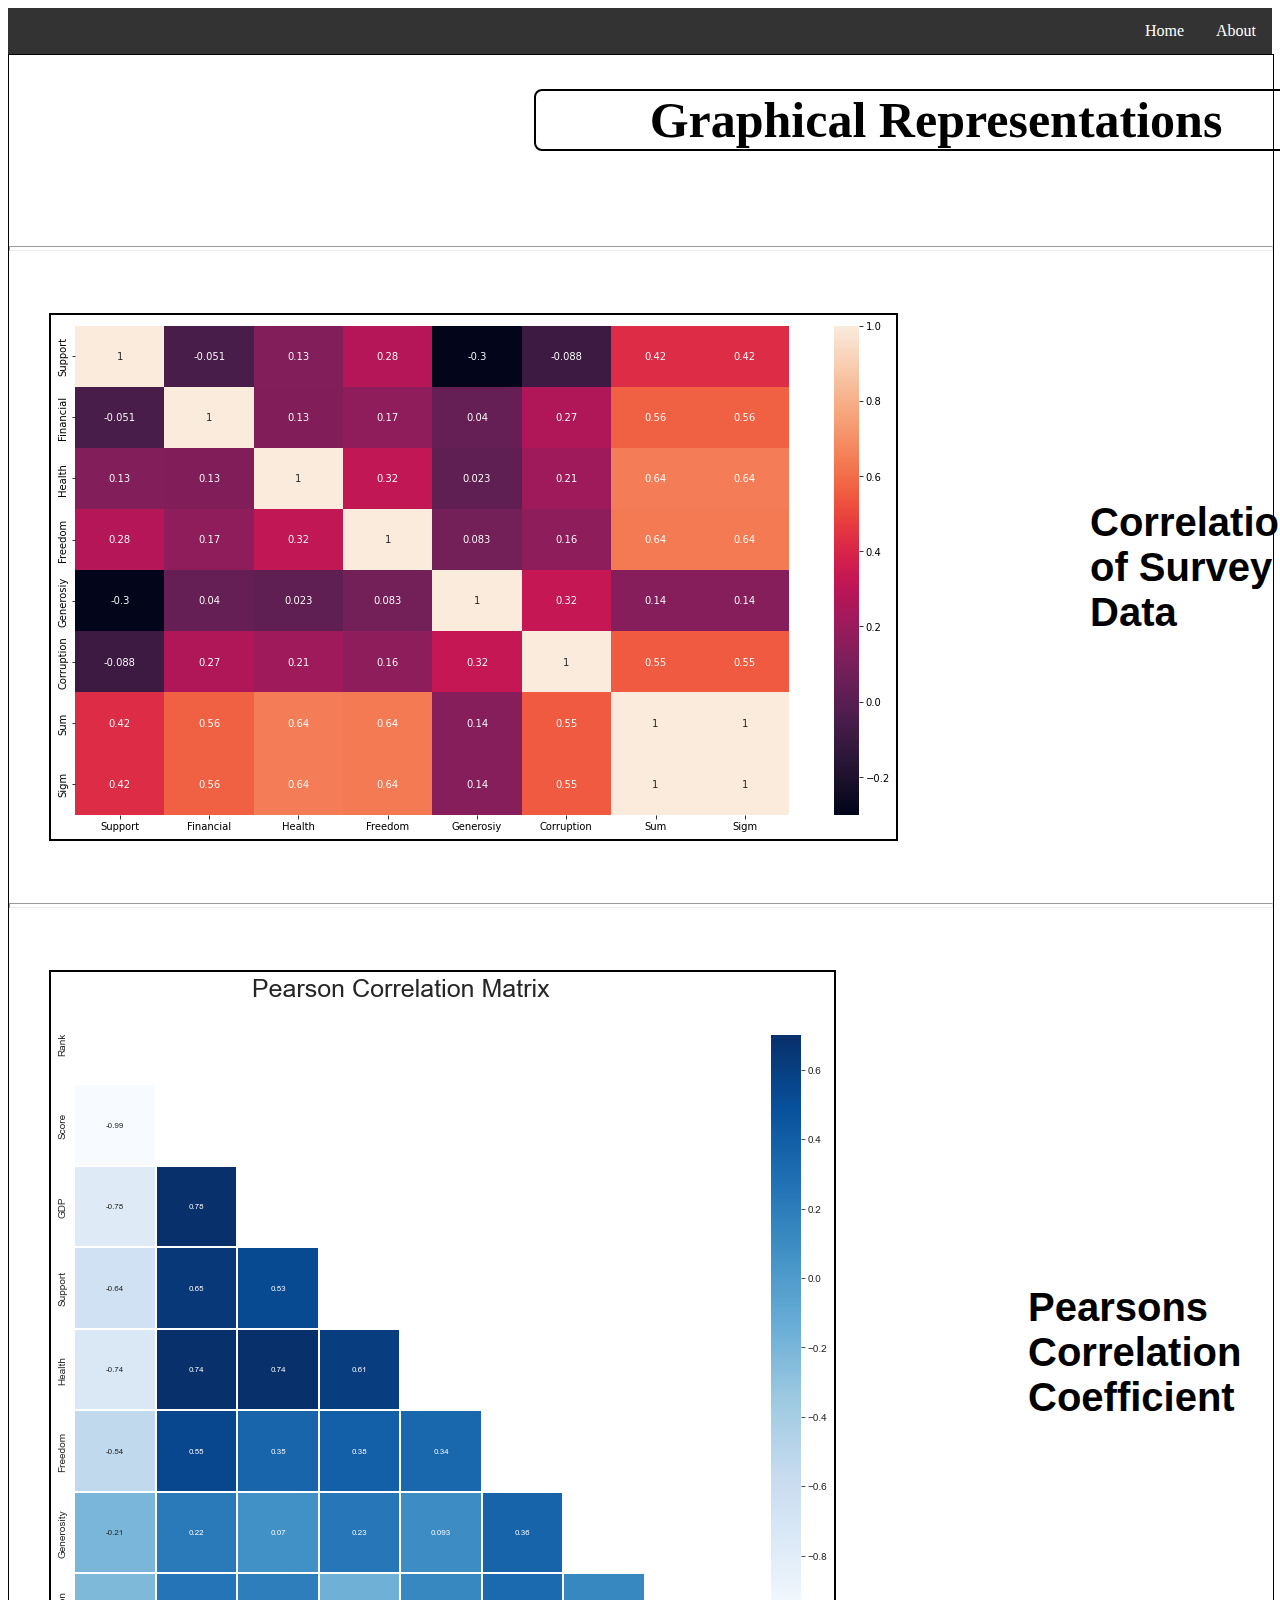
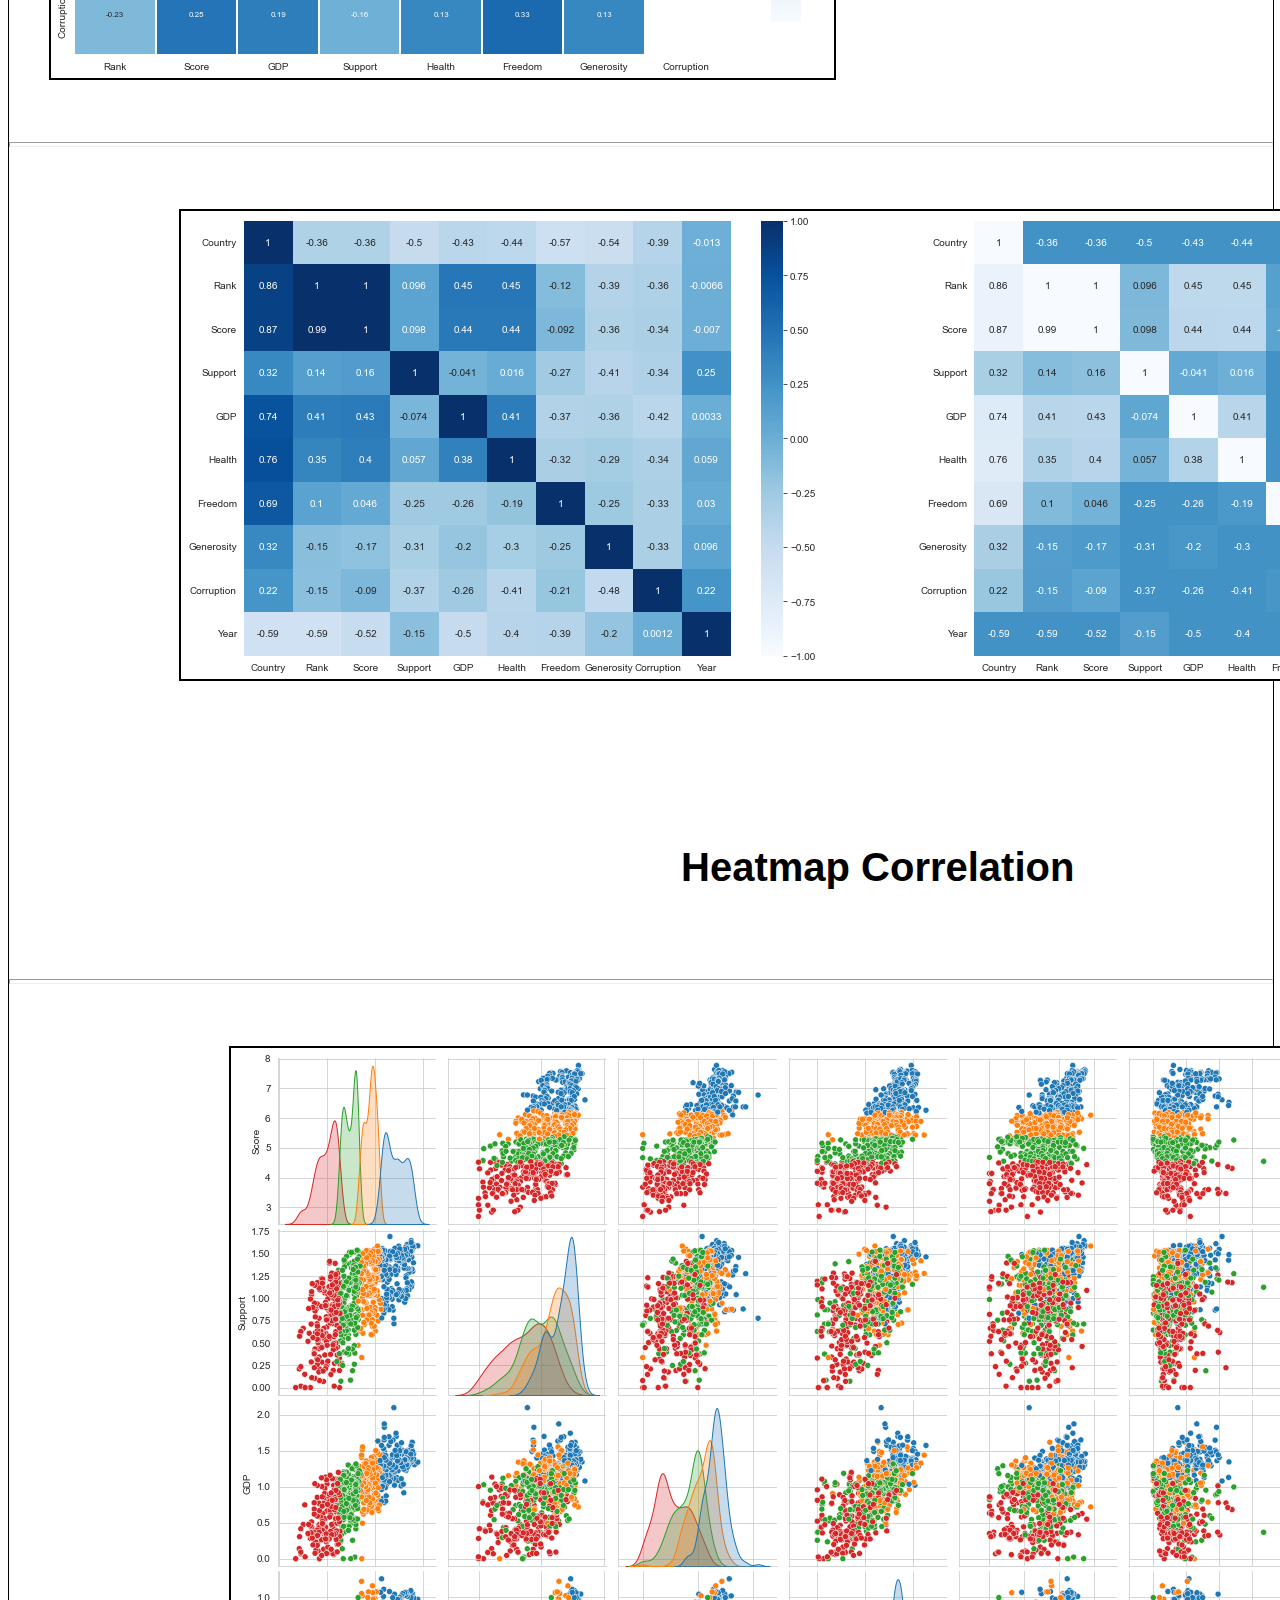
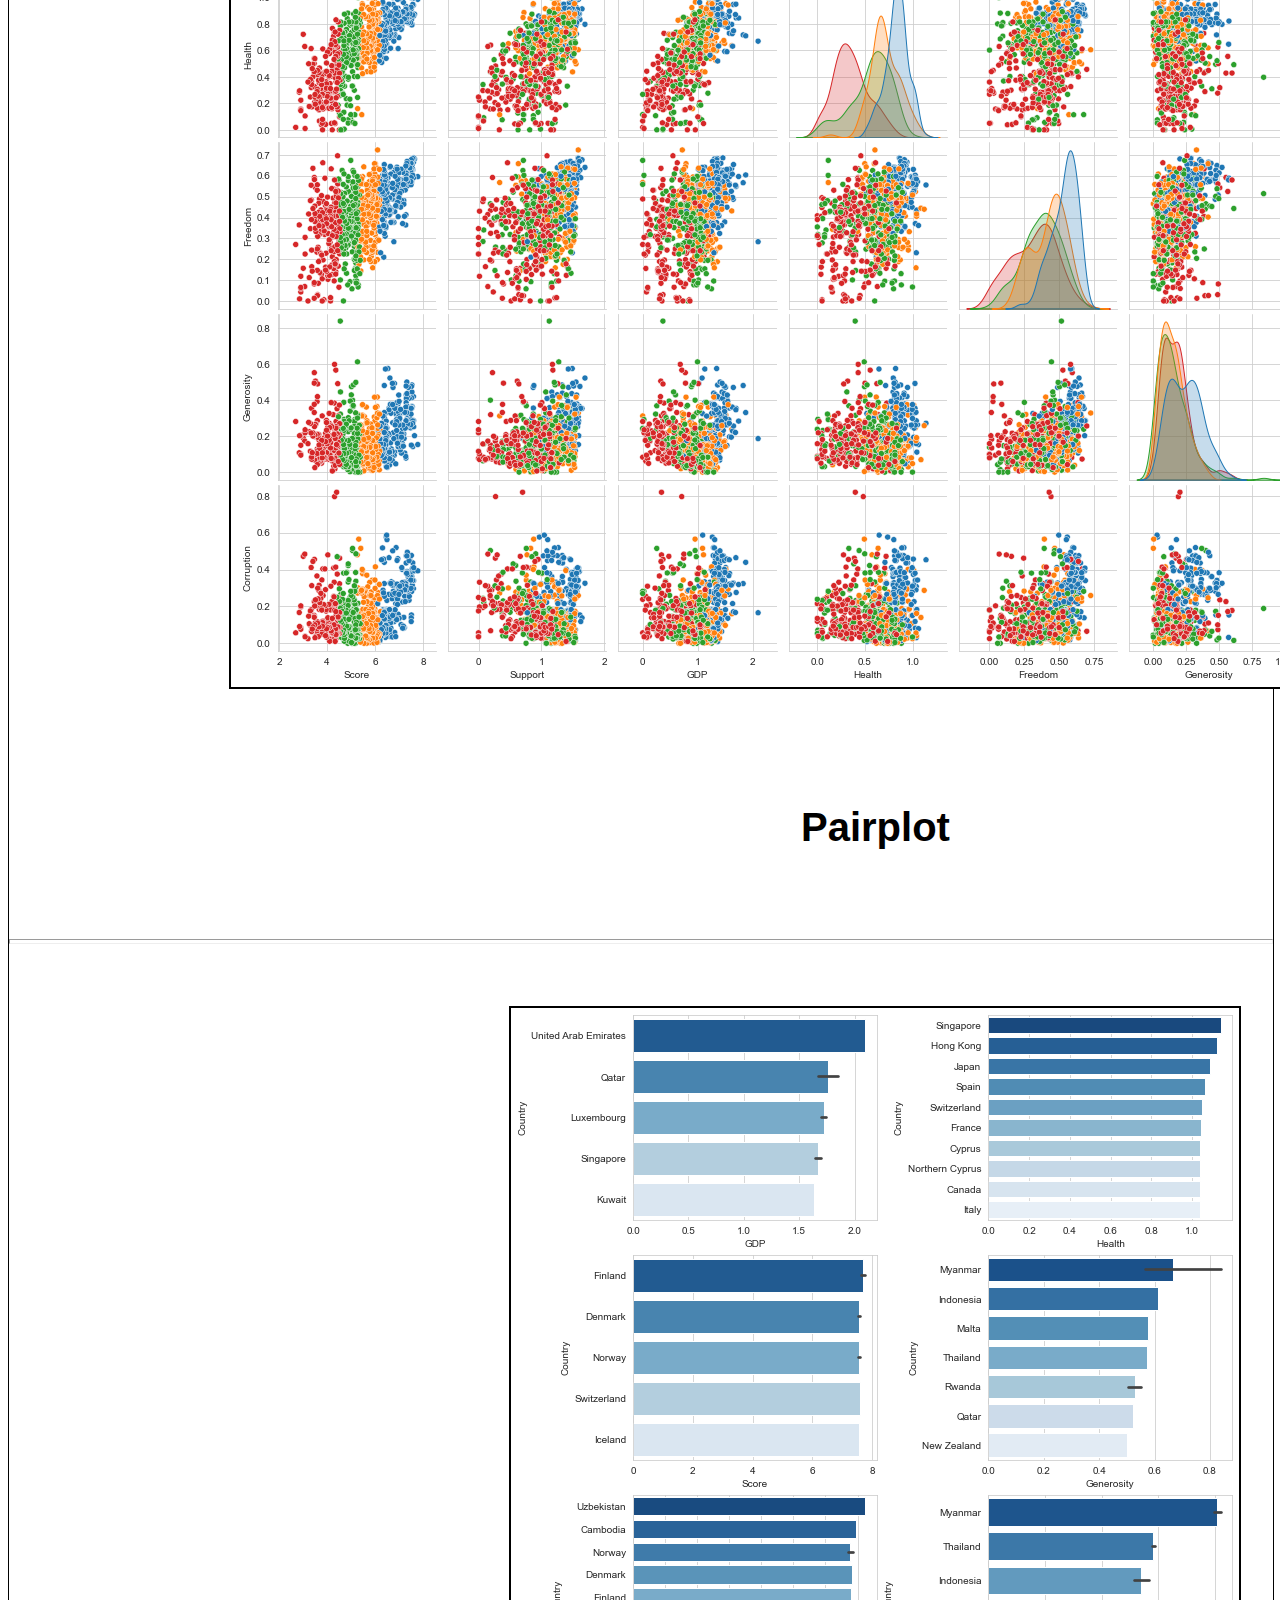
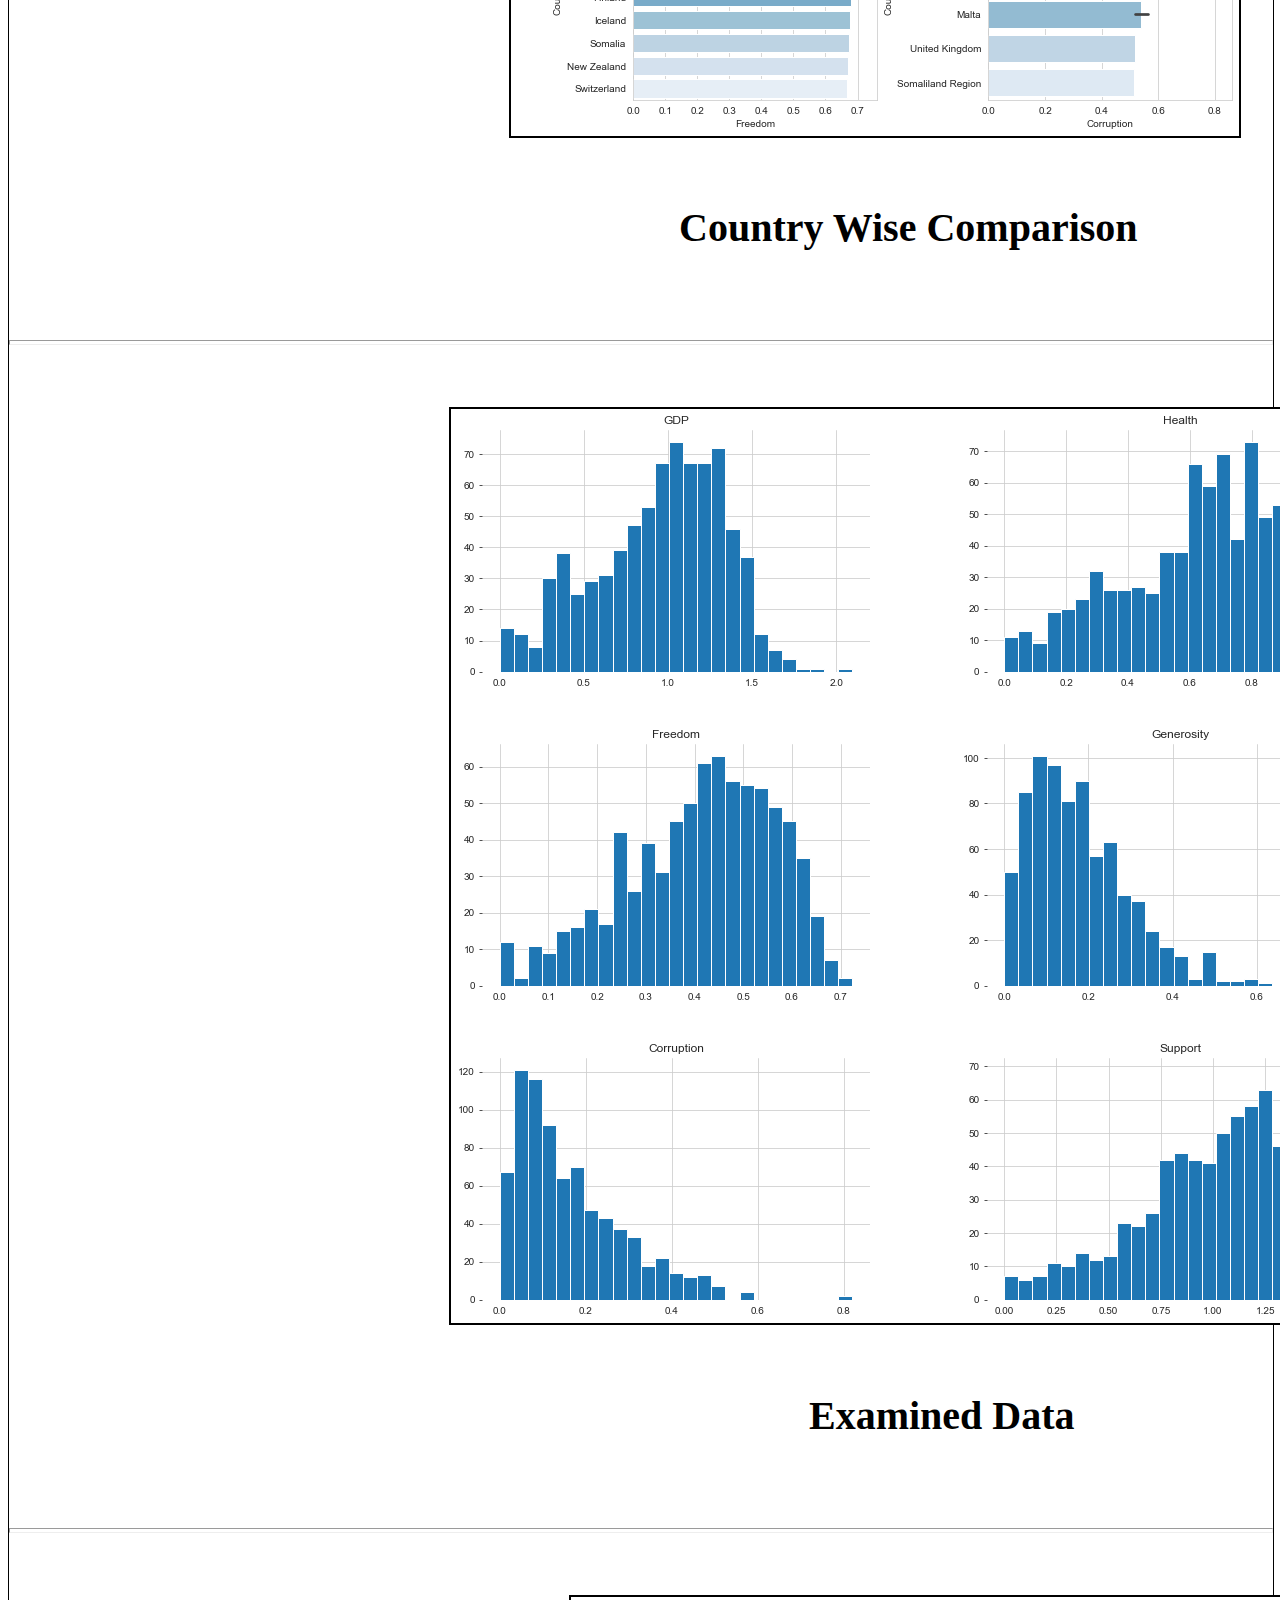
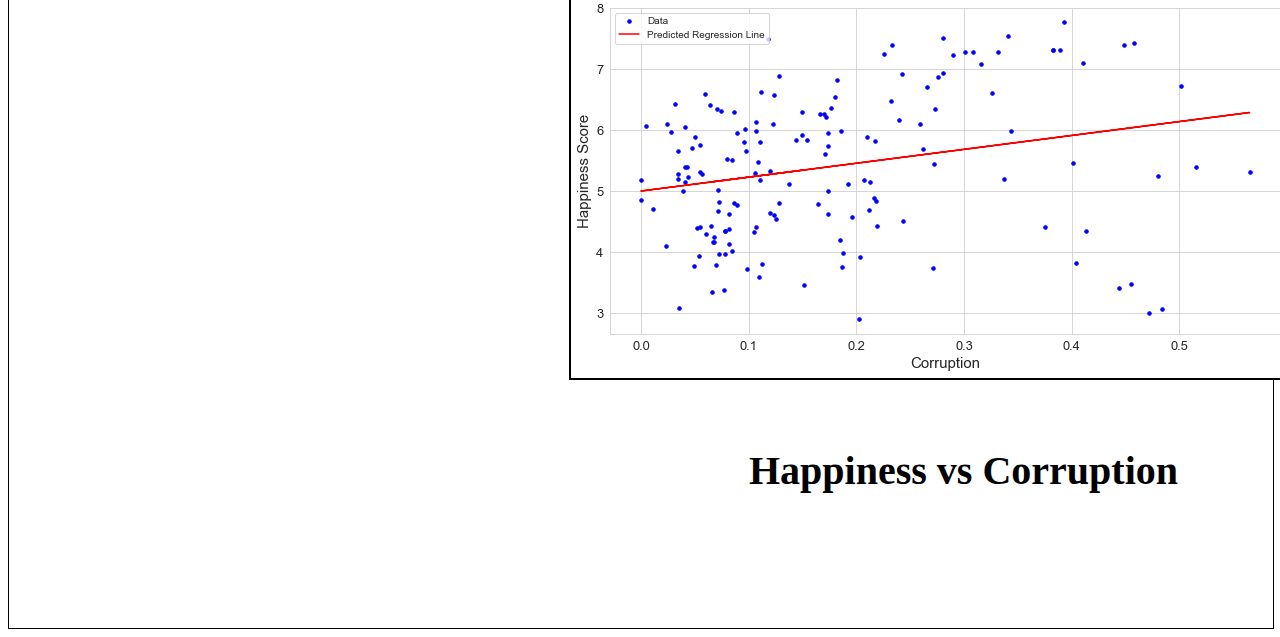
<file: Sun1/graphical.html>
<!DOCTYPE html>
<html>
    <head>
        <meta charset="utf-8">
        <meta http-equiv="X-UA-Compatible" content="IE=edge">
        <title>Graphical Representations</title>
        <meta name="description" content="">
        <meta name="viewport" content="width=device-width, initial-scale=1">
        <link rel="stylesheet" href="graphical.css">
    </head>
    <body>
       <navbar class="navbar">
       
        <ul>
            <li><a href="">About</a></li>
            <li><a href="indexcopy.html">Home</a></li>
            
                    
        </ul>

       </navbar>
        
       <div class="maincontainer">
        <div class="container1">
            <h1>Graphical Representations</h1>
        </div>

        <br>
        <br>
        <br>
        <hr>

        <br>
        <br>
        <br>
        
        <div class="surveydata">
            <img src="Graphs\1.png" class="child">
            <div class="textsurvey">
            <h1>Correlation of Survey Data</h1>
        </div>
        </div>
        <br>
        <br>
        <br>
        <hr>
        <br>
        <br>
        <br>
        <div class="pcc">
            <img src="Graphs\Pearson Correlation Coefficient.png" class="child2">
            <div class="textpcc">
            <h1>Pearsons Correlation Coefficient</h1>
        </div>
        </div>

        <br>
        <br>
        <br>
        <hr>
        <br>
        <br>
        <br>
        
        <div class="heatmap">
            <img src="Graphs\Heatmap Correlation.png" class="child3">
            <div class="textheatmap">
            <h1>Heatmap Correlation</h1>
        </div>
        </div>


        <br>
        <br>
        <br>
        <hr>
        <br>
        <br>
        <br>
        
        <div class="pariplot">
            <img src="Graphs\Pariplot.png" class="child4">
            <div class="textpariplot">
            <h1>Pairplot</h1>
        </div>
        </div>
        <br>
        <br>
        <br>
        <hr>
        <br>
        <br>
        <br>

        <div class="country">
            <img src="Graphs\Countrywise Comparison.png" class="child5">
            <div class="textcountry">
                <br>
                <br>
            <h1>Country Wise Comparison</h1>
        </div>
        </div>
        <br>
        <br>
        <br>
        <hr>
        <br>
        <br>
        <br>
        

        <div class="examine">
            <img src="Graphs\Examining Data.png" class="child6">
            <div class="textexamine">
                <br>
                <br>
            <h1>Examined Data</h1>
        </div>
        </div>

        <br>
        <br>
        <br>
        <hr>
        <br>
        <br>
        <br>
        <div class="happy">
            <img src="Graphs\Happiness vs Corruption.png" class="child7">
            <div class="texthappy">
                <br>
                <br>
            <h1>Happiness vs Corruption</h1>
        </div>
        </div>
        <br>
        <br>
        <br>
        <br>
        <br>
        <br>
        </div>
       </div>
        
    </body>
</html>
</file>
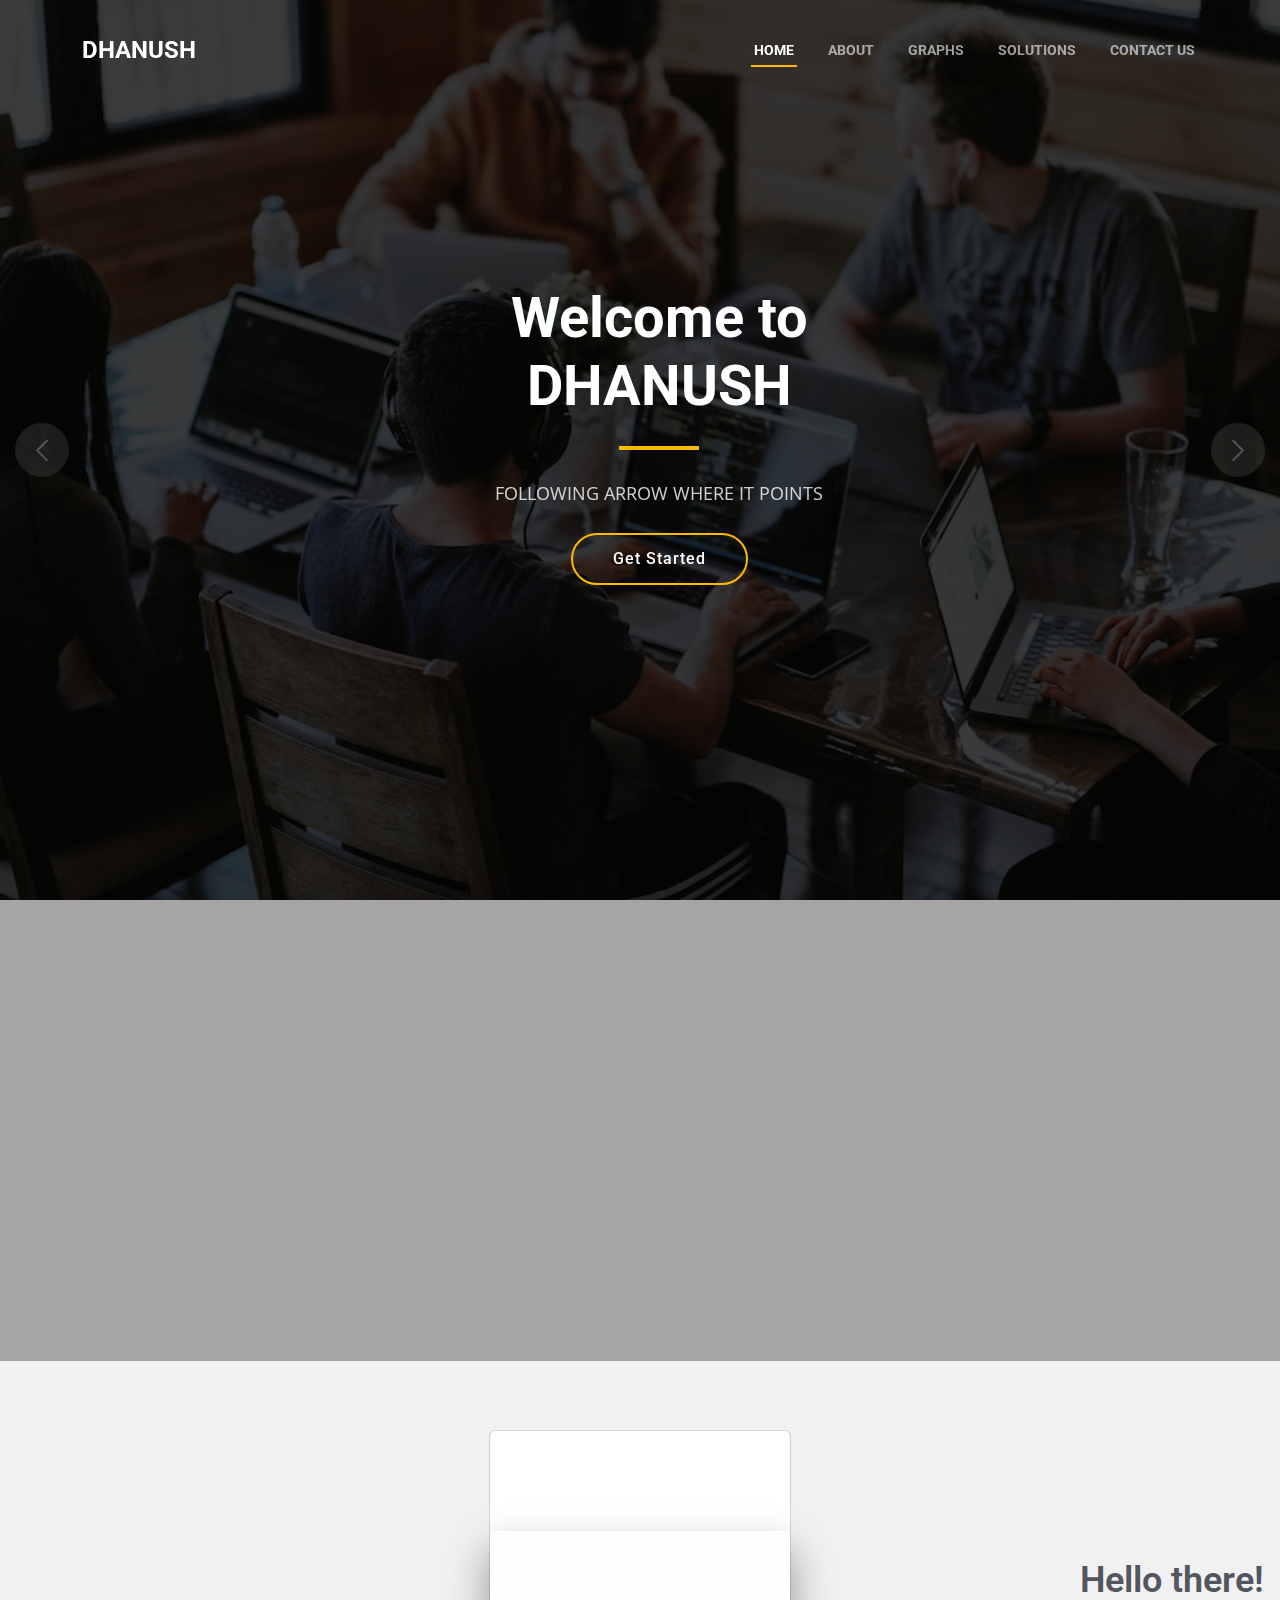
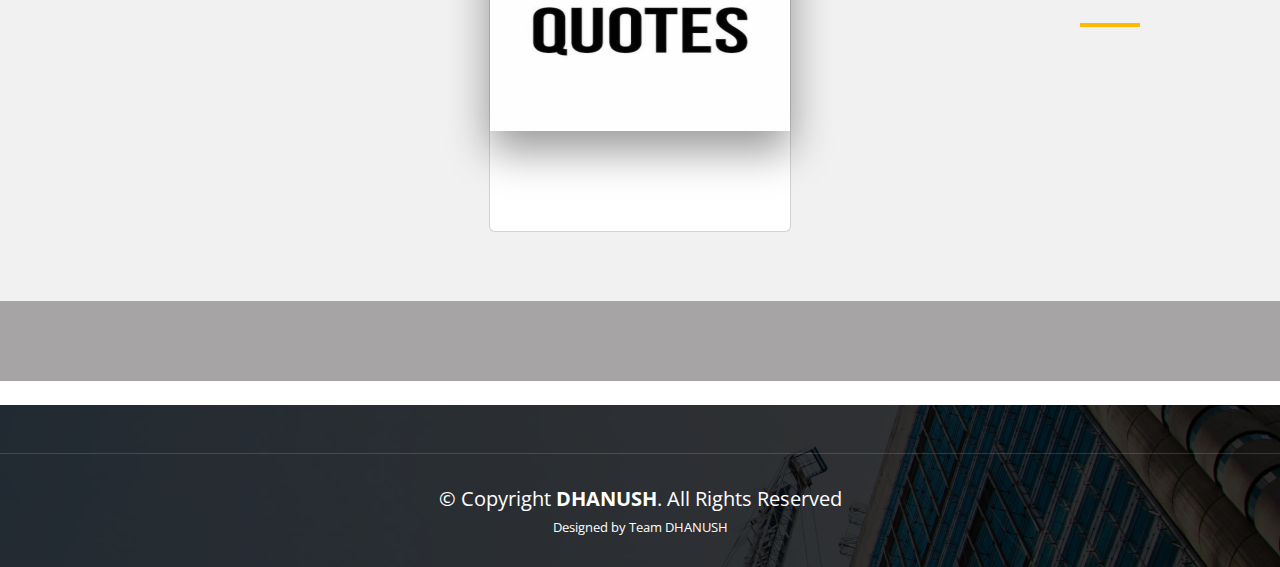
<file: Sun1/indexcopy.html>
<!DOCTYPE html>
<html lang="en">

<head>
  <meta charset="utf-8">
  <meta content="width=device-width, initial-scale=1.0" name="viewport">

  <title>DHANUSH</title>
  <meta content="" name="description">
  <meta content="" name="keywords">

  <!-- Favicons -->
  <!-- <link href="assets/img/favicon.png" rel="icon">
  <link href="assets/img/apple-touch-icon.png" rel="apple-touch-icon"> -->

  <!-- Google Fonts -->
  <link rel="preconnect" href="https://fonts.googleapis.com">
  <link rel="preconnect" href="https://fonts.gstatic.com" crossorigin>
  <link href="https://fonts.googleapis.com/css2?family=Open+Sans:ital,wght@0,300;0,400;0,500;0,600;0,700;1,300;1,400;1,600;1,700&family=Roboto:ital,wght@0,300;0,400;0,500;0,600;0,700;1,300;1,400;1,500;1,600;1,700&family=Work+Sans:ital,wght@0,300;0,400;0,500;0,600;0,700;1,300;1,400;1,500;1,600;1,700&display=swap" rel="stylesheet">

  <!-- Vendor CSS Files -->
  <link href="assets/vendor/bootstrap/css/bootstrap.min.css" rel="stylesheet">
  <link href="assets/vendor/bootstrap-icons/bootstrap-icons.css" rel="stylesheet">
  <link href="assets/vendor/fontawesome-free/css/all.min.css" rel="stylesheet">
  <link href="assets/vendor/aos/aos.css" rel="stylesheet">
  <link href="assets/vendor/glightbox/css/glightbox.min.css" rel="stylesheet">
  <link href="assets/vendor/swiper/swiper-bundle.min.css" rel="stylesheet">

  <!-- Main CSS File -->
  <link href="assets/css/main.css" rel="stylesheet">

</head>

<body>

  <!-- ======= Header ======= -->
  <header id="header" class="header d-flex align-items-center">
    <div class="container-fluid container-xl d-flex align-items-center justify-content-between">

      <a href="index.html" class="logo d-flex align-items-center">
        <!-- Uncomment the line below if you also wish to use an image logo -->
        <!-- <img src="assets/img/logo.png" alt=""> -->
        <h1>DHANUSH</h1>
      </a>

      <i class="mobile-nav-toggle mobile-nav-show bi bi-list"></i>
      <i class="mobile-nav-toggle mobile-nav-hide d-none bi bi-x"></i>
      <nav id="navbar" class="navbar">
        <ul>
          <li><a href="index.html" class="active"><b>Home</b></a></li>
          <li><a href="#main"><b>About</b></a></li>
          <li><a href="graphical.html"><b>Graphs</b></a></li>
          <li><a href="Solutions\gym-html-template\indexsolutions.html"><b>Solutions</b></a></li>
          <li><a href="#footer"><b>Contact Us</b></a></li>
        </ul>
      </nav><!-- .navbar -->

    </div>
  </header><!-- End Header -->

  <!-- ======= Hero Section ======= -->
  <section id="hero" class="hero">

    <div class="info d-flex align-items-center">
      <div class="container">
        <div class="row justify-content-center">
          <div class="col-lg-6 text-center">
            <h2 data-aos="fade-down">Welcome to <span>DHANUSH</span></h2>
            <p data-aos="fade-up">FOLLOWING ARROW WHERE IT POINTS</p>
            <a data-aos="fade-up" data-aos-delay="200" href="#get-started" class="btn-get-started">Get Started</a>
          </div>
        </div>
      </div>
    </div>

    <div id="hero-carousel" class="carousel slide" data-bs-ride="carousel" data-bs-interval="5000">

      <div class="carousel-item active" style="background-image: url(assets/img/hero-carousel/hero-carousel-1.jpg)"></div>
      <div class="carousel-item" style="background-image: url(assets/img/hero-carousel/hero-carousel-2.jpg)"></div>
      <div class="carousel-item" style="background-image: url(assets/img/hero-carousel/hero-carousel-3.jpg)"></div>
      <div class="carousel-item" style="background-image: url(assets/img/hero-carousel/hero-carousel-4.jpg)"></div>
      <div class="carousel-item" style="background-image: url(assets/img/hero-carousel/hero-carousel-5.jpg)"></div>

      <a class="carousel-control-prev" href="#hero-carousel" role="button" data-bs-slide="prev">
        <span class="carousel-control-prev-icon bi bi-chevron-left" aria-hidden="true"></span>
      </a>

      <a class="carousel-control-next" href="#hero-carousel" role="button" data-bs-slide="next">
        <span class="carousel-control-next-icon bi bi-chevron-right" aria-hidden="true"></span>
      </a>

    </div>

  </section><!-- End Hero Section -->

  <main id="main">

    <!-- ======= Get Started Section ======= -->
    <section id="get-started" class="get-started section-bg">
      <div class="container1">

        <div class="row justify-content-between gy-0">

          <div class="col-lg-6 d-flex align-items-center" data-aos="fade-up">
            <div class="content">
              <!-- <h2 style="font-family: Arial;">WELCOME TO HAPPINESS</h2> -->
              <br>
              <h2 ><b>"WHEN THERE IS HOPE THERE IS A WAY WHERE THERE IS NO WAY THERE IS DHANUSH"</b></h2>
               
              
            </div>
          </div>

        

        </div>
        <h3 data-aos="fade-up" style="font-family: Arial;">Happiness, in psychology, a state of emotional well-being that a person experiences either in a narrow sense, when good things happen in a specific moment, or more broadly, as a positive evaluation of one's life and accomplishments overall—that is, subjective well-being. Happiness can be distinguished both from negative emotions (such as sadness, fear, and anger) and also from other positive emotions (such as affection, excitement, and interest). <br><b>This emotion often co-occurs with a specific facial expression: The Smile.</b></h3>
      </div>
      <div class="containercard">
      <div class="containerc">
        <div class="card">
            <div class="slide slide1">
                <div class="contentc">
                    <div class="icon">
                       <img src="inspirational-motivational-quotes.jpg" width="300" height="200">
                    </div>
                  </div>
                </div>
            <div class="slide slide2">
                <div class="content">
                    <h3>
                        Hello there!
                    </h3>
                    <p style="font-size:20px;">Start Believing in Yourself and Everything will be yours.</p>
                </div>
            </div>
          </div>
    </div>
      </div>


    </section><!-- End Get Started Section -->
<BR>
    <!-- <div class="info d-flex align-items-center">
      <div class="container">
        <div class="row justify-content-center">
          <div class="col-lg-6 text-center" data-aos="fade-up">
            <h2 data-aos="fade-down">ANSWER THESE QUESTIONS <span>.</span></h2>
          </div>
        </div>
      </div>
    </div>
    <br>
    <br>

    <div class="rque">
    <h1  data-aos="fade-up">Q1. What level of support you get from our Family, Friends, Society and Government ?</h1><br>
                <label class="container">1
                  <input type="radio" name="radio" >
                  <span class="check"></span>
                </label>
                <label class="container">2
                  <input type="radio" name="radio">
                  <span class="check"></span>
                </label>
                <label class="container">3
                  <input type="radio" name="radio">
                  <span class="check"></span>
                </label>
                <label class="container">4
                  <input type="radio" name="radio">
                  <span class="check"></span>
                </label>
                <label class="container">5
                  <input type="radio" name="radio">
                  <span class="check"></span>
                </label>
                <label class="container">6
                  <input type="radio" name="radio">
                  <span class="check"></span>
                </label>
                <label class="container">7
                  <input type="radio" name="radio">
                  <span class="check"></span>
                </label>
                <label class="container">8
                  <input type="radio" name="radio">
                  <span class="check"></span>
                </label>
                <label class="container">9
                  <input type="radio" name="radio">
                  <span class="check"></span>
                </label>
                <label class="container">10
                  <input type="radio" name="radio">
                  <span class="check"></span>
                </label>
                <br>
                <br><hr>
              </div>
                
                
              <div class="rque">

                <h1  data-aos="fade-down">Q2. How much does your income satifies your need ?</h1><br>
                <label class="container">1
                  <input type="radio" name="radio" >
                  <span class="check"></span>
                </label>
                <label class="container">2
                  <input type="radio" name="radio">
                  <span class="check"></span>
                </label>
                <label class="container">3
                  <input type="radio" name="radio">
                  <span class="check"></span>
                </label>
                <label class="container">4
                  <input type="radio" name="radio">
                  <span class="check"></span>
                </label>
                <label class="container">5
                  <input type="radio" name="radio">
                  <span class="check"></span>
                </label>
                <label class="container">6
                  <input type="radio" name="radio">
                  <span class="check"></span>
                </label>
                <label class="container">7
                  <input type="radio" name="radio">
                  <span class="check"></span>
                </label>
                <label class="container">8
                  <input type="radio" name="radio">
                  <span class="check"></span>
                </label>
                <label class="container">9
                  <input type="radio" name="radio">
                  <span class="check"></span>
                </label>
                <label class="container">10
                  <input type="radio" name="radio">
                  <span class="check"></span>
                </label>
                <br>
                <br><hr>
              </div>


                <div class="rque">
                <h1  data-aos="fade-up">Q3. How do you feel about your health right now ?</h1><br>
                <label class="container">1
                  <input type="radio" name="radio" >
                  <span class="check"></span>
                </label>
                <label class="container">2
                  <input type="radio" name="radio">
                  <span class="check"></span>
                </label>
                <label class="container">3
                  <input type="radio" name="radio">
                  <span class="check"></span>
                </label>
                <label class="container">4
                  <input type="radio" name="radio">
                  <span class="check"></span>
                </label>
                <label class="container">5
                  <input type="radio" name="radio">
                  <span class="check"></span>
                </label>
                <label class="container">6
                  <input type="radio" name="radio">
                  <span class="check"></span>
                </label>
                <label class="container">7
                  <input type="radio" name="radio">
                  <span class="check"></span>
                </label>
                <label class="container">8
                  <input type="radio" name="radio">
                  <span class="check"></span>
                </label>
                <label class="container">9
                  <input type="radio" name="radio">
                  <span class="check"></span>
                </label>
                <label class="container">10
                  <input type="radio" name="radio">
                  <span class="check"></span>
                </label>
                <br><br><hr>
              </div>
                
                <h1 data-aos="fade-down">Q4. What level of freedom do you have in the society ?</h1><br>
                <label class="container">1
                  <input type="radio" name="radio" >
                  <span class="check"></span>
                </label>
                <label class="container">2
                  <input type="radio" name="radio">
                  <span class="check"></span>
                </label>
                <label class="container">3
                  <input type="radio" name="radio">
                  <span class="check"></span>
                </label>
                <label class="container">4
                  <input type="radio" name="radio">
                  <span class="check"></span>
                </label>
                <label class="container">5
                  <input type="radio" name="radio">
                  <span class="check"></span>
                </label>
                <label class="container">6
                  <input type="radio" name="radio">
                  <span class="check"></span>
                </label>
                <label class="container">7
                  <input type="radio" name="radio">
                  <span class="check"></span>
                </label>
                <label class="container">8
                  <input type="radio" name="radio">
                  <span class="check"></span>
                </label>
                <label class="container">9
                  <input type="radio" name="radio">
                  <span class="check"></span>
                </label>
                <label class="container">10
                  <input type="radio" name="radio">
                  <span class="check"></span>
                </label>
<br><br><hr>
               
                
                <h1  data-aos="fade-up">Q5. What level of generous are you ?</h1><br>
                <label class="container">1
                  <input type="radio" name="radio" >
                  <span class="check"></span>
                </label>
                <label class="container">2
                  <input type="radio" name="radio">
                  <span class="check"></span>
                </label>
                <label class="container">3
                  <input type="radio" name="radio">
                  <span class="check"></span>
                </label>
                <label class="container">4
                  <input type="radio" name="radio">
                  <span class="check"></span>
                </label>
                <label class="container">5
                  <input type="radio" name="radio">
                  <span class="check"></span>
                </label>
                <label class="container">6
                  <input type="radio" name="radio">
                  <span class="check"></span>
                </label>
                <label class="container">7
                  <input type="radio" name="radio">
                  <span class="check"></span>
                </label>
                <label class="container">8
                  <input type="radio" name="radio">
                  <span class="check"></span>
                </label>
                <label class="container">9
                  <input type="radio" name="radio">
                  <span class="check"></span>
                </label>
                <label class="container">10
                  <input type="radio" name="radio">
                  <span class="check"></span>
                </label>
                <br><br><hr>
                
                <h1  data-aos="fade-down">Q6. What level would you rate your government ?</h1><br>
                <label class="container">1
                  <input type="radio" name="radio" >
                  <span class="check"></span>
                </label>
                <label class="container">2
                  <input type="radio" name="radio">
                  <span class="check"></span>
                </label>
                <label class="container">3
                  <input type="radio" name="radio">
                  <span class="check"></span>
                </label>
                <label class="container">4
                  <input type="radio" name="radio">
                  <span class="check"></span>
                </label>
                <label class="container">5
                  <input type="radio" name="radio">
                  <span class="check"></span>
                </label>
                <label class="container">6
                  <input type="radio" name="radio">
                  <span class="check"></span>
                </label> 
                <label class="container">7
                  <input type="radio" name="radio">
                  <span class="check"></span>
                </label>
                <label class="container">8
                  <input type="radio" name="radio">
                  <span class="check"></span>
                </label>
                <label class="container">9
                  <input type="radio" name="radio">
                  <span class="check"></span>
                </label>
                <label class="container">10
                  <input type="radio" name="radio">
                  <span class="check"></span>
                </label>
<br><br><hr>
               
                
                <h1  data-aos="fade-up">Q7. On what level your love life would be right now ?</h1><br>
                <label class="container">1
                  <input type="radio" name="radio" >
                  <span class="check"></span>
                </label>
                <label class="container">2
                  <input type="radio" name="radio">
                  <span class="check"></span>
                </label>
                <label class="container">3
                  <input type="radio" name="radio">
                  <span class="check"></span>
                </label>
                <label class="container">4
                  <input type="radio" name="radio">
                  <span class="check"></span>
                </label>
                <label class="container">5
                  <input type="radio" name="radio">
                  <span class="check"></span>
                </label>
                <label class="container">6
                  <input type="radio" name="radio">
                  <span class="check"></span>
                </label> 
                <label class="container">7
                  <input type="radio" name="radio">
                  <span class="check"></span>
                </label>
                <label class="container">8
                  <input type="radio" name="radio">
                  <span class="check"></span>
                </label>
                <label class="container">9
                  <input type="radio" name="radio">
                  <span class="check"></span>
                </label>
                <label class="container">10
                  <input type="radio" name="radio">
                  <span class="check"></span>
                </label>
              <br><br><hr>
                
                <h1  data-aos="fade-down">Q8. How much would you rate your Physical Health ?</h1><br>
                <label class="container">1
                  <input type="radio" name="radio" >
                  <span class="check"></span>
                </label>
                <label class="container">2
                  <input type="radio" name="radio">
                  <span class="check"></span>
                </label>
                <label class="container">3
                  <input type="radio" name="radio">
                  <span class="check"></span>
                </label>
                <label class="container">4
                  <input type="radio" name="radio">
                  <span class="check"></span>
                </label>
                <label class="container">5
                  <input type="radio" name="radio">
                  <span class="check"></span>
                </label>
                <label class="container">6
                  <input type="radio" name="radio">
                  <span class="check"></span>
                </label> 
                <label class="container">7
                  <input type="radio" name="radio">
                  <span class="check"></span>
                </label>
                <label class="container">8
                  <input type="radio" name="radio">
                  <span class="check"></span>
                </label>
                <label class="container">9
                  <input type="radio" name="radio">
                  <span class="check"></span>
                </label>
                <label class="container">10
                  <input type="radio" name="radio">
                  <span class="check"></span>
                </label>
             <br><br><hr>
                
                <h1  data-aos="fade-up">Q9. How much would you rate your Mental Health ?</h1><br>
                <label class="container">1
                  <input type="radio" name="radio" >
                  <span class="check"></span>
                </label>
                <label class="container">2
                  <input type="radio" name="radio">
                  <span class="check"></span>
                </label>
                <label class="container">3
                  <input type="radio" name="radio">
                  <span class="check"></span>
                </label>
                <label class="container">4
                  <input type="radio" name="radio">
                  <span class="check"></span>
                </label>
                <label class="container">5
                  <input type="radio" name="radio">
                  <span class="check"></span>
                </label>
                <label class="container">6
                  <input type="radio" name="radio">
                  <span class="check"></span>
                </label> 
                <label class="container">7
                  <input type="radio" name="radio">
                  <span class="check"></span>
                </label>
                <label class="container">8
                  <input type="radio" name="radio">
                  <span class="check"></span>
                </label>
                <label class="container">9
                  <input type="radio" name="radio">
                  <span class="check"></span>
                </label>
                <label class="container">10
                  <input type="radio" name="radio">
                  <span class="check"></span>
                </label>
               <br><br><hr>
                
                <h1  data-aos="fade-down">Q10. Mark overall satisfaction of you from life ? </h1><br>
                <label class="container">1
                  <input type="radio" name="radio" >
                  <span class="check"></span>
                </label>
                <label class="container">2
                  <input type="radio" name="radio">
                  <span class="check"></span>
                </label>
                <label class="container">3
                  <input type="radio" name="radio">
                  <span class="check"></span>
                </label>
                <label class="container">4
                  <input type="radio" name="radio">
                  <span class="check"></span>
                </label>
                <label class="container">5
                  <input type="radio" name="radio">
                  <span class="check"></span>
                </label>
                <label class="container">6
                  <input type="radio" name="radio">
                  <span class="check"></span>
                </label> 
                <label class="container">7
                  <input type="radio" name="radio">
                  <span class="check"></span>
                </label>
                <label class="container">8
                  <input type="radio" name="radio">
                  <span class="check"></span>
                </label>
                <label class="container">9
                  <input type="radio" name="radio">
                  <span class="check"></span>
                </label>
                <label class="container">10
                  <input type="radio" name="radio">
                  <span class="check"></span>
                </label>
                <br>
                <br>
                <br>
                <br>
                <br>
                <br>
                
                <button class="button"> SUBMIT</button>
                <hr>
              </div>
              -->
       




   
  </main><!-- End #main -->

  <!-- ======= Footer ======= -->
  <footer id="footer" class="footer">

   
    <div class="footer-legal text-center position-relative">
      <div class="container">
        <div class="copyright">
          &copy; Copyright <strong><span>DHANUSH</span></strong>. All Rights Reserved
        </div>
        <div class="credits">
          <!-- All the links in the footer should remain intact. -->
          <!-- You can delete the links only if you purchased the pro version. -->
          <!-- Licensing information: https://bootstrapmade.com/license/ -->
          <!-- Purchase the pro version with working PHP/AJAX contact form: https://bootstrapmade.com/upconstruction-bootstrap-construction-website-template/ -->
          Designed by Team DHANUSH</a>
        </div>
      </div>
    </div>

  </footer>
  <!-- End Footer -->

  <a href="#" class="scroll-top d-flex align-items-center justify-content-center"><i class="bi bi-arrow-up-short"></i></a>

  <div id="preloader"></div>

  <!-- Vendor JS Files -->
  <script src="assets/vendor/bootstrap/js/bootstrap.bundle.min.js"></script>
  <script src="assets/vendor/aos/aos.js"></script>
  <script src="assets/vendor/glightbox/js/glightbox.min.js"></script>
  <script src="assets/vendor/isotope-layout/isotope.pkgd.min.js"></script>
  <script src="assets/vendor/swiper/swiper-bundle.min.js"></script>
  <script src="assets/vendor/purecounter/purecounter_vanilla.js"></script>
  <script src="assets/vendor/php-email-form/validate.js"></script>

  <!-- Template Main JS File -->
  <script src="assets/js/main.js"></script>

</body>

</html>
</file>
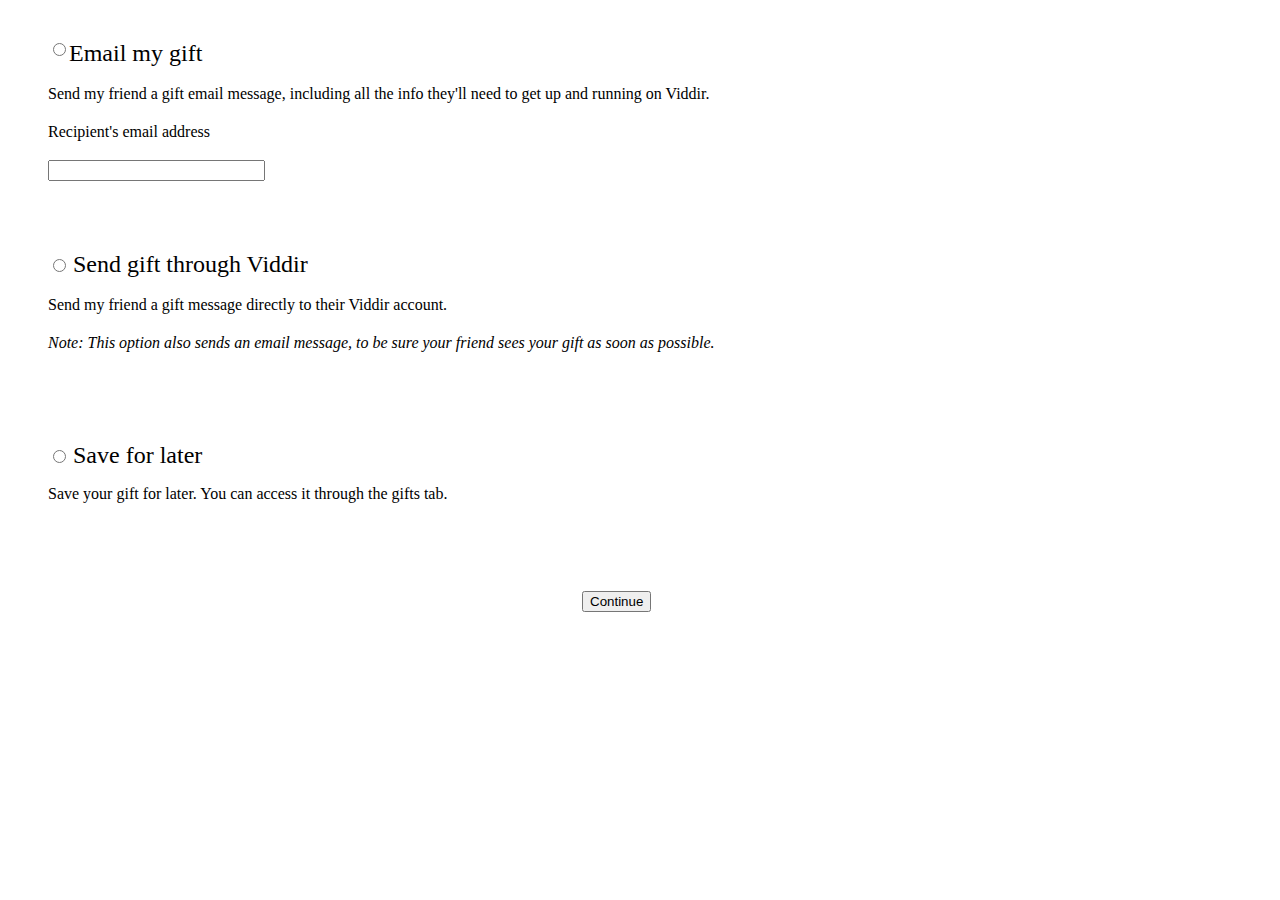
<file: Sun1/newnew.html>
<!DOCTYPE html>
<html>
<head>
    <title>HELLO</title>
</head>
<body>
<div style="margin: 40px 40px 5px 40px;">
    <form> 
      <div >
        <div style="float: left;"><input type="radio"></div>
        <div >
      <label style="font-size: 24px">Email my gift</label>
        <div style="font-size: 16px; line-height: 137%;">
<p>Send my friend a gift email message, including all the info they'll need to get up and running on Viddir.</p>
<p><label for="email_input">Recipient's email address</label></p>
        <p><input type="text" size="24"></p>
    </div>
    </div>
    </div>
      <br />
      <br />
      <br />
      <input type="radio">
  <label style="font-size: 24px;">Send gift through Viddir</label>
      <div style="font-size: 16px; line-height: 137%;">
    <p>Send my friend a gift message directly to their Viddir account.</p>
    <p style="font-style: italic;">Note: This option also sends an email message, to be sure your friend sees your gift as soon as possible.</p>
    </div>
      <br />
      <br />
      <br />
      <br />
      <input type="radio">
      <label style="font-size: 24px;">Save for later</label>
      <p style="font-size: 16px;">Save your gift for later. You can access it through the gifts tab.</p>
  </div>
      <br />
      <br />
      <br />
      <br />
      <div style="width: 116px; margin: 0 auto;">
    <input type="submit" value="Continue" class="btn btn-success btn-large">
  </form>
  </div>
</body>
  </html>
</file>
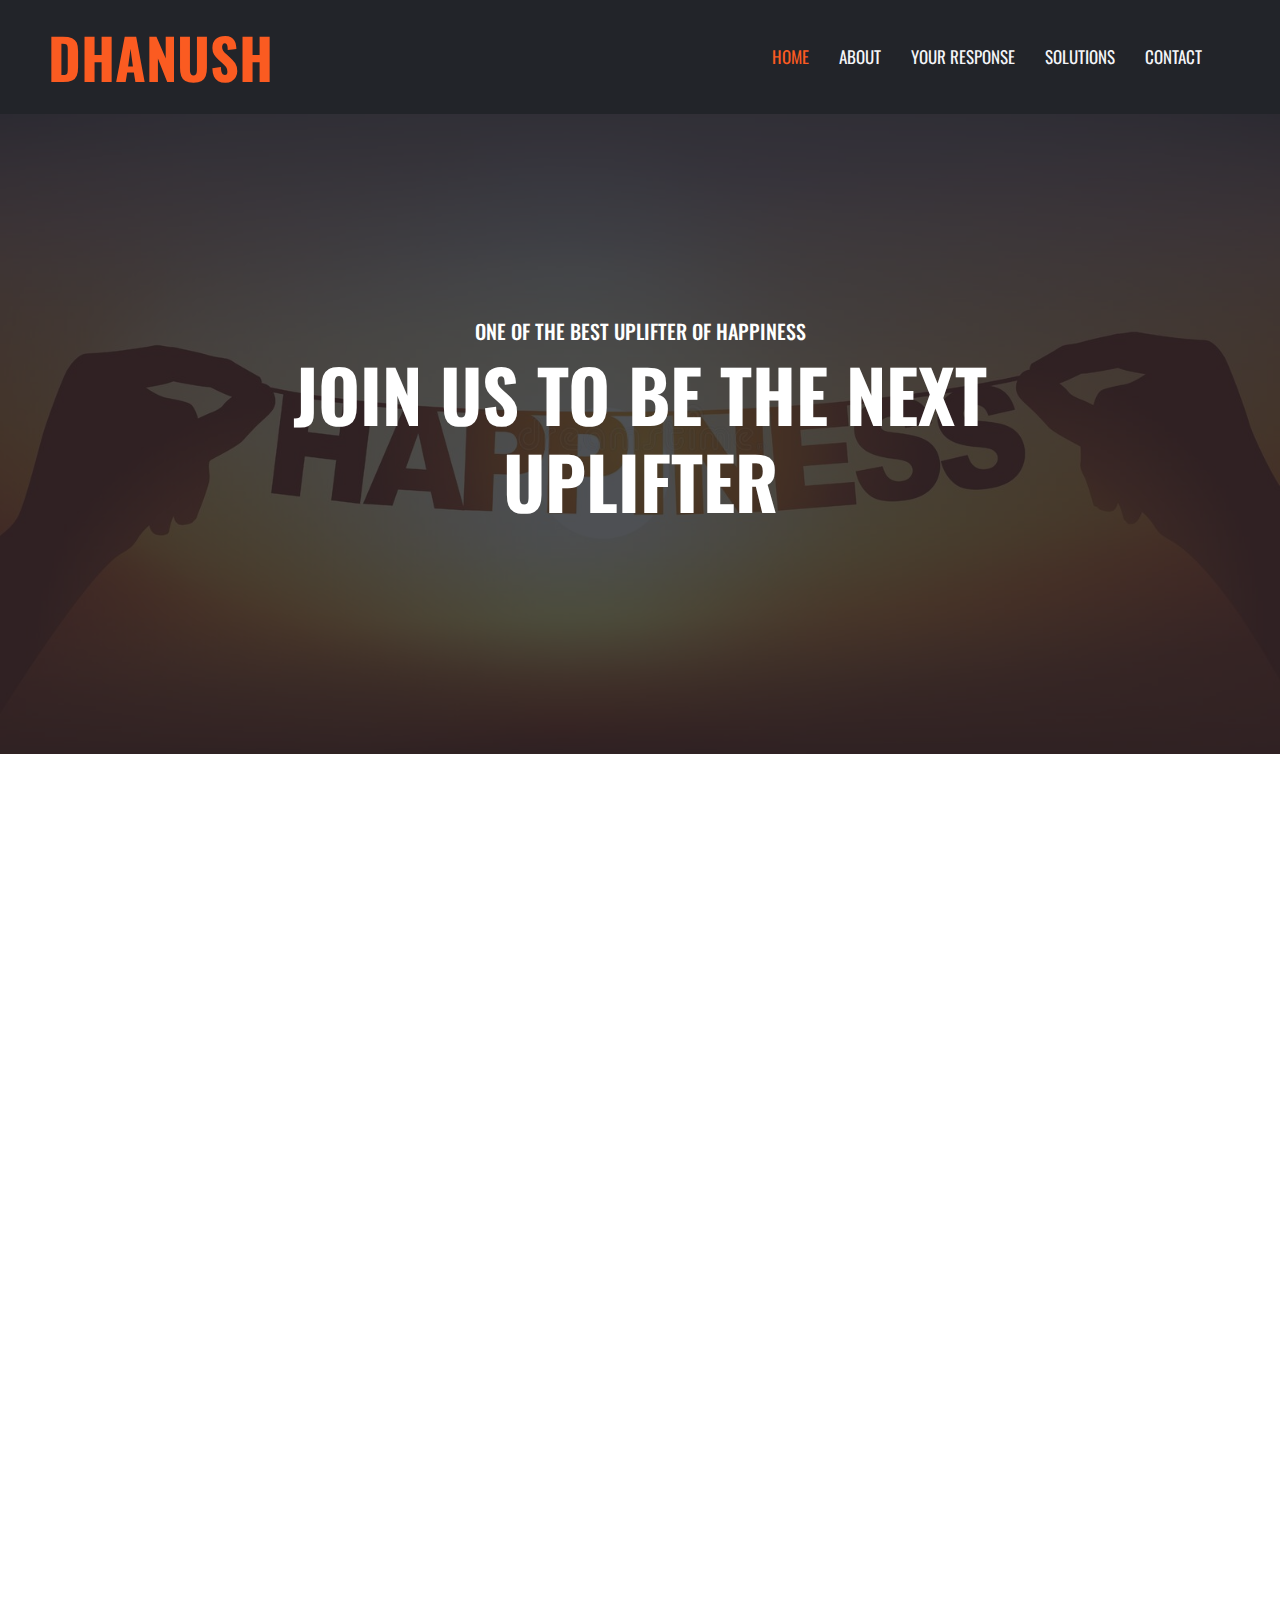
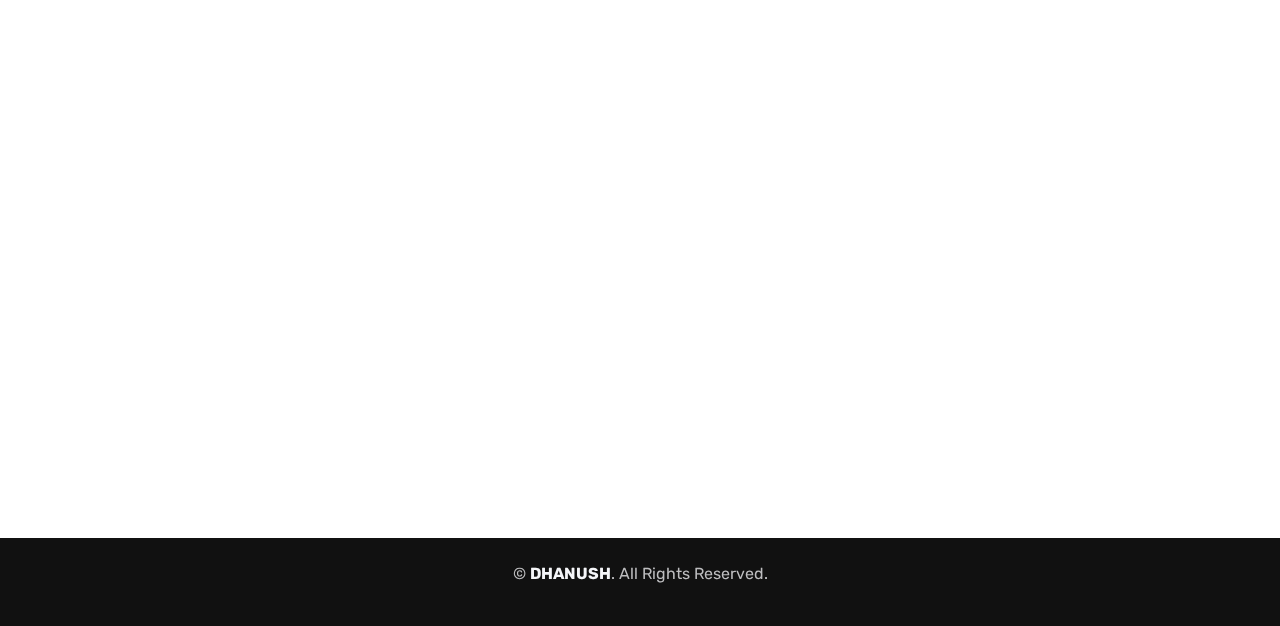
<file: Sun1/Solutions/gym-html-template/04.html>
<!DOCTYPE html>
<html lang="en">

<head>
    <meta charset="utf-8">
    <title>DHANUSH SOLUTIONS</title>
    <meta content="width=device-width, initial-scale=1.0" name="viewport">
    <meta content="Free HTML Templates" name="keywords">
    <meta content="Free HTML Templates" name="description">

    <!-- Favicon -->
    <link href="img/favicon.ico" rel="icon">

    <!-- Google Web Fonts -->
    <link rel="preconnect" href="https://fonts.gstatic.com">
    <link href="https://fonts.googleapis.com/css2?family=Oswald:wght@400;500;600;700&family=Rubik&display=swap" rel="stylesheet"> 

    <!-- Icon Font Stylesheet -->
    <link href="https://cdnjs.cloudflare.com/ajax/libs/font-awesome/5.15.0/css/all.min.css" rel="stylesheet">
    <link href="https://cdn.jsdelivr.net/npm/bootstrap-icons@1.4.1/font/bootstrap-icons.css" rel="stylesheet">
    <link href="lib/flaticon/font/flaticon.css" rel="stylesheet">

    <!-- Libraries Stylesheet -->
    <link href="lib/owlcarousel/assets/owl.carousel.min.css" rel="stylesheet">

    <!-- Customized Bootstrap Stylesheet -->
    <link href="css/bootstrap.min.css" rel="stylesheet">

    <!-- Template Stylesheet -->
    <link href="css/style.css" rel="stylesheet">
</head>

<body>
    <!-- Header Start -->
    <div class="container-fluid bg-dark px-0">
        <div class="row gx-0">
            <div class="col-lg-3 bg-dark d-none d-lg-block">
                <a href="index.html" class="navbar-brand w-100 h-100 m-0 p-0 d-flex align-items-center justify-content-center">
                    <h1 class="m-0 display-4 text-primary text-uppercase">DHANUSH</h1>
                </a>
            </div>
            <div class="col-lg-9">
                
                <nav class="navbar navbar-expand-lg bg-dark navbar-dark p-3 p-lg-0 px-lg-5">
                    <a href="index.html" class="navbar-brand d-block d-lg-none">
                        <h1 class="m-0 display-4 text-primary text-uppercase">Dhanush</h1>
                    </a>
                    
                    <div class="collapse navbar-collapse justify-content-end" id="navbarCollapse">
                        <div class="navbar-nav mr-auto py-1">
                            <a href="#container-fluid p-0 mb-5" class="nav-item nav-link active">Home</a>
                            <a href="#container-fluid p-5" class="nav-item nav-link">About</a>
                            <a href="#container-fluid p-5" class="nav-item nav-link">Your Response</a>
                            <a href="Solutions\gym-html-template\MainSolution.html" class="nav-item nav-link">Solutions</a>
                            <a href="#container-fluid programe position-relative px-5 mt-5" class="nav-item nav-link">Contact</a>
                        </div>
                       
                    </div>
                </nav>
            </div>
        </div>
    </div>
    <!-- Header End -->


    
    <!-- Carousel Start -->
    <div class="container-fluid p-0 mb-5">
        <div id="header-carousel" class="carousel slide" data-bs-ride="carousel">
            <div class="carousel-inner">
                <div class="carousel-item active">
                    <img class="w-100" src="img/carousel-1.jpg" alt="Image">
                    <div class="carousel-caption d-flex flex-column align-items-center justify-content-center">
                        <div class="p-3" style="max-width: 900px;">
                            <h5 class="text-white text-uppercase">One of the Best Uplifter of Happiness</h5>
                            <h1 class="display-2 text-white text-uppercase mb-md-4">Join Us to be the next uplifter</h1>
                        
                        </div>
                    </div>
                </div>
                
            </div>
            
        </div>
    </div>
    <!-- Carousel End -->

    
    <!--VIDEOS START-->
    &nbsp;&nbsp;&nbsp;&nbsp;&nbsp;&nbsp;&nbsp;
    <iframe width="560" height="315" src="https://www.youtube.com/embed/aT6ysk4MyPI" title="YouTube video player" frameborder="0" allow="accelerometer; autoplay; clipboard-write; encrypted-media; gyroscope; picture-in-picture" allowfullscreen></iframe>
&nbsp;&nbsp;&nbsp;&nbsp;&nbsp;&nbsp;

    <iframe width="560" height="315" src="https://www.youtube.com/embed/plQwuKzBQiU" title="YouTube video player" frameborder="0" allow="accelerometer; autoplay; clipboard-write; encrypted-media; gyroscope; picture-in-picture" allowfullscreen></iframe>
    &nbsp;&nbsp;&nbsp;&nbsp;&nbsp;&nbsp;

    <iframe width="560" height="315" src="https://www.youtube.com/embed/2err3xKs4lI" title="YouTube video player" frameborder="0" allow="accelerometer; autoplay; clipboard-write; encrypted-media; gyroscope; picture-in-picture" allowfullscreen></iframe>

<br>
<br>
<br>
&nbsp;&nbsp;&nbsp;&nbsp;&nbsp;&nbsp;&nbsp;&nbsp;&nbsp;&nbsp;&nbsp;&nbsp;&nbsp;&nbsp;&nbsp;&nbsp;&nbsp;&nbsp;&nbsp;&nbsp;&nbsp;&nbsp;&nbsp;&nbsp;&nbsp;&nbsp;&nbsp;&nbsp;&nbsp;&nbsp;&nbsp;&nbsp;&nbsp;&nbsp;&nbsp;&nbsp;&nbsp;&nbsp;&nbsp;&nbsp;&nbsp;&nbsp;&nbsp;&nbsp;&nbsp;&nbsp;&nbsp;&nbsp;
<iframe width="560" height="315" src="https://www.youtube.com/embed/bopyOXFwqjM" title="YouTube video player" frameborder="0" allow="accelerometer; autoplay; clipboard-write; encrypted-media; gyroscope; picture-in-picture" allowfullscreen></iframe>

&nbsp;&nbsp;&nbsp;&nbsp;&nbsp;&nbsp;&nbsp;&nbsp;&nbsp;&nbsp;&nbsp;&nbsp;&nbsp;&nbsp;&nbsp;&nbsp;&nbsp;&nbsp;&nbsp;&nbsp;&nbsp;&nbsp;&nbsp;&nbsp;&nbsp;&nbsp;&nbsp;&nbsp;&nbsp;&nbsp;&nbsp;&nbsp;&nbsp;&nbsp;&nbsp;&nbsp;&nbsp;&nbsp;&nbsp;&nbsp;&nbsp;&nbsp;&nbsp;&nbsp;&nbsp;&nbsp;&nbsp;&nbsp;&nbsp;&nbsp;&nbsp;&nbsp;&nbsp;&nbsp;&nbsp;&nbsp;&nbsp;&nbsp;&nbsp;&nbsp;&nbsp;&nbsp;&nbsp;&nbsp;&nbsp;&nbsp;&nbsp;&nbsp;&nbsp;&nbsp;&nbsp;&nbsp;&nbsp;&nbsp;&nbsp;&nbsp;

<iframe width="560" height="315" src="https://www.youtube.com/embed/2Ar05F-LnWQ" title="YouTube video player" frameborder="0" allow="accelerometer; autoplay; clipboard-write; encrypted-media; gyroscope; picture-in-picture" allowfullscreen></iframe>
    <!--VIDEOS END-->
 <!-- Footer Start -->
    
 <div class="container-fluid py-4 py-lg-0 px-5" style="background: #111111;">
    <div class="row gx-5">
        <div class="col-lg-18">
            <div class="py-lg-4 text-center">
                <p class="text-secondary mb-3">&copy; <a class="text-light fw-bold" href="#">DHANUSH</a>. All Rights Reserved.</p>
            </div>
        </div>
        
    </div>
</div>
<!-- Footer End -->
</file>
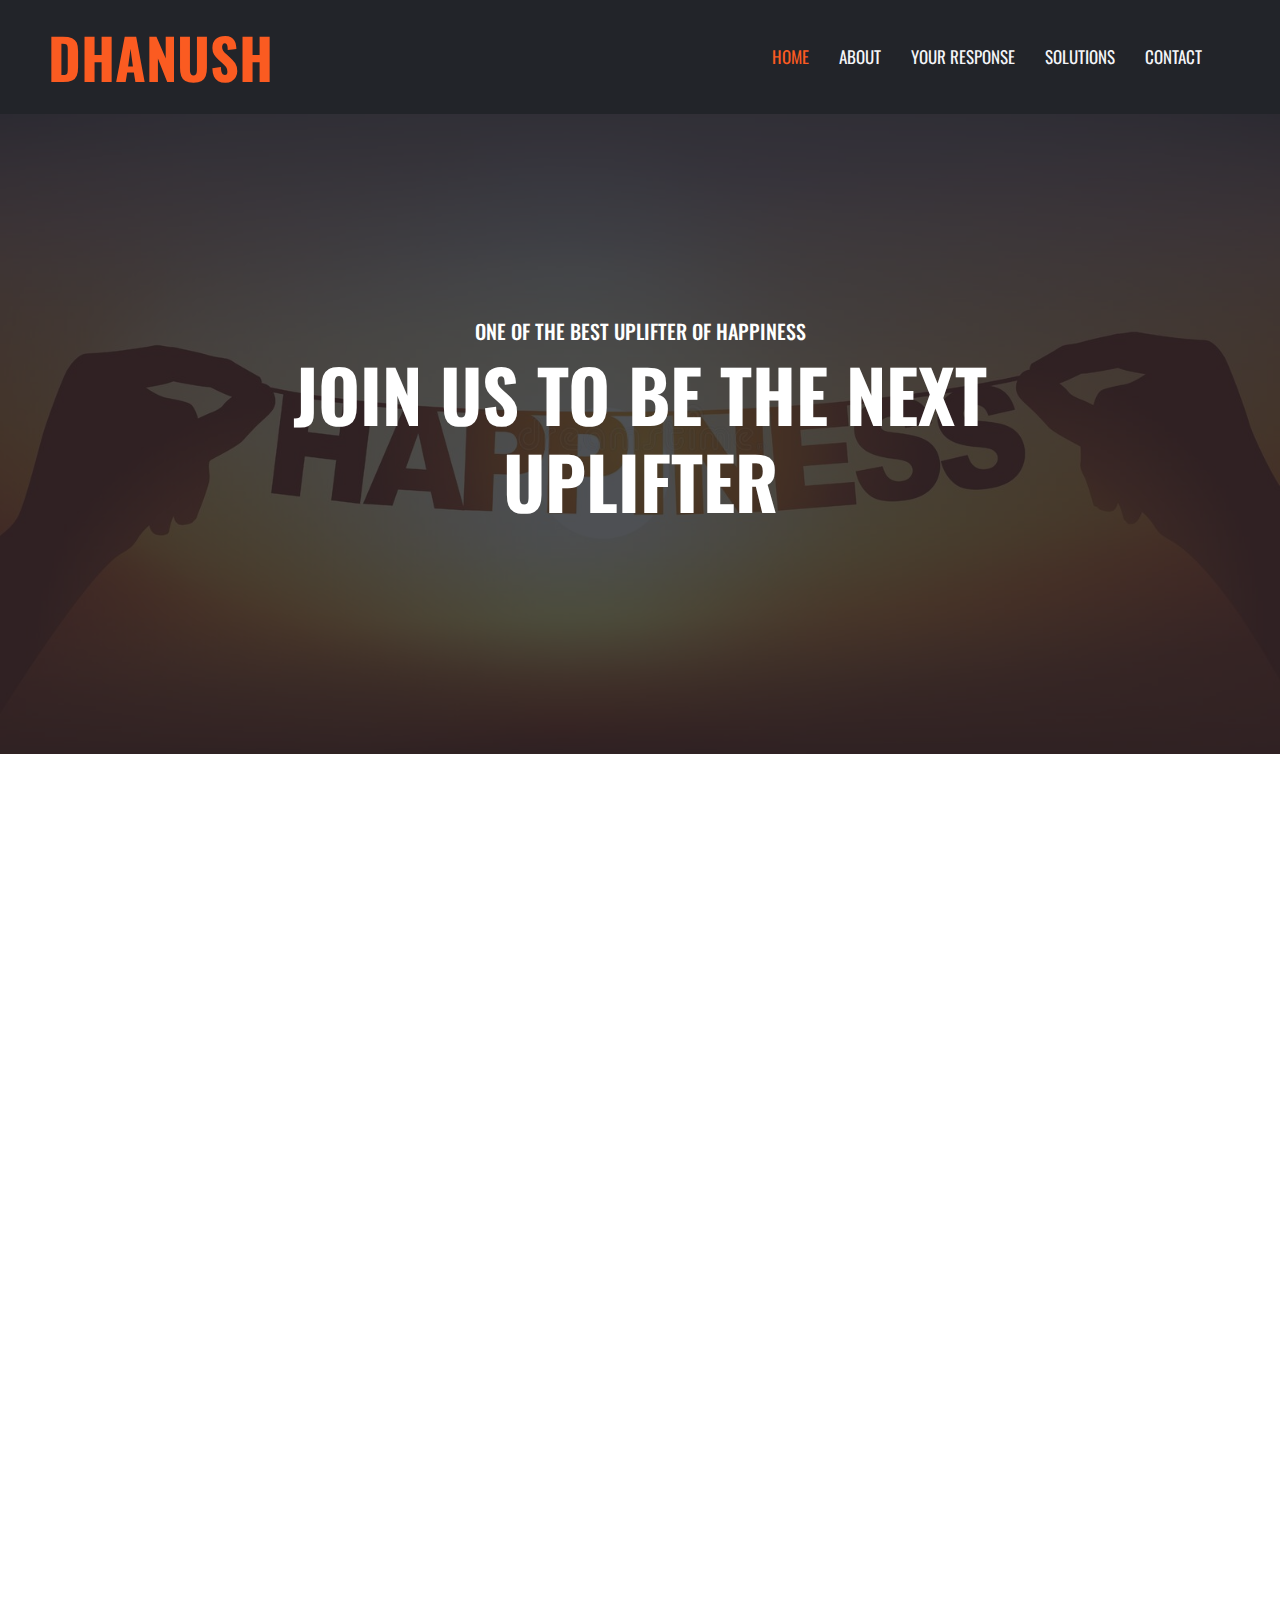
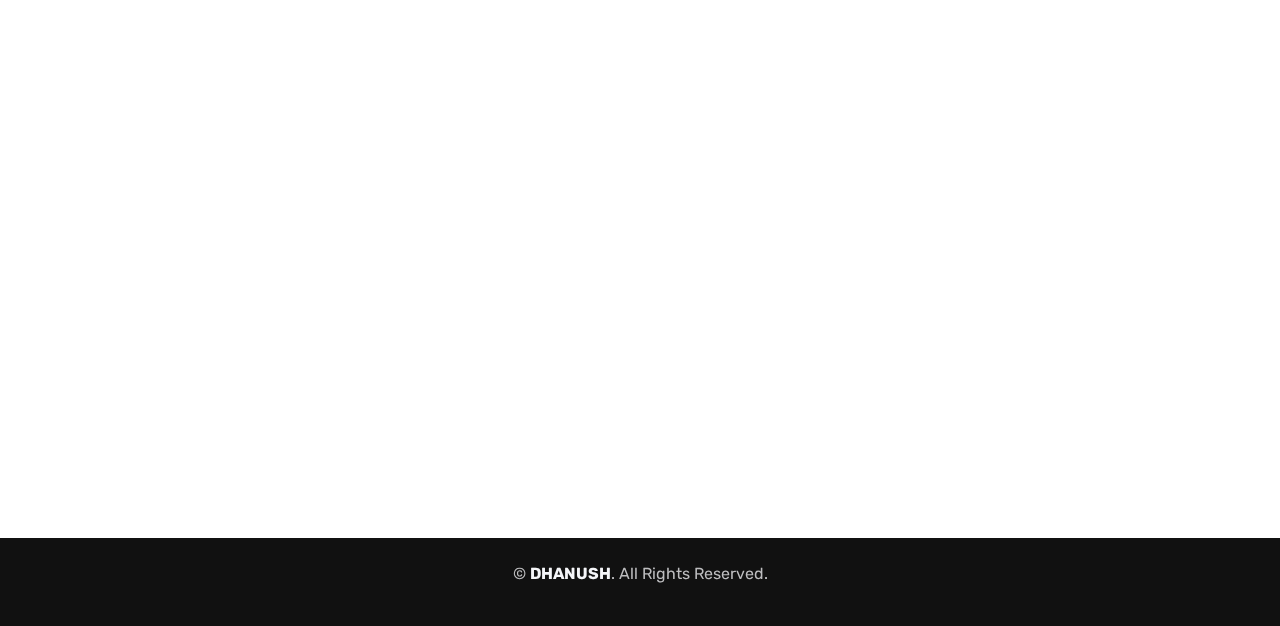
<file: Sun1/Solutions/gym-html-template/57.html>
<!DOCTYPE html>
<html lang="en">

<head>
    <meta charset="utf-8">
    <title>DHANUSH SOLUTIONS</title>
    <meta content="width=device-width, initial-scale=1.0" name="viewport">
    <meta content="Free HTML Templates" name="keywords">
    <meta content="Free HTML Templates" name="description">

    <!-- Favicon -->
    <link href="img/favicon.ico" rel="icon">

    <!-- Google Web Fonts -->
    <link rel="preconnect" href="https://fonts.gstatic.com">
    <link href="https://fonts.googleapis.com/css2?family=Oswald:wght@400;500;600;700&family=Rubik&display=swap" rel="stylesheet"> 

    <!-- Icon Font Stylesheet -->
    <link href="https://cdnjs.cloudflare.com/ajax/libs/font-awesome/5.15.0/css/all.min.css" rel="stylesheet">
    <link href="https://cdn.jsdelivr.net/npm/bootstrap-icons@1.4.1/font/bootstrap-icons.css" rel="stylesheet">
    <link href="lib/flaticon/font/flaticon.css" rel="stylesheet">

    <!-- Libraries Stylesheet -->
    <link href="lib/owlcarousel/assets/owl.carousel.min.css" rel="stylesheet">

    <!-- Customized Bootstrap Stylesheet -->
    <link href="css/bootstrap.min.css" rel="stylesheet">

    <!-- Template Stylesheet -->
    <link href="css/style.css" rel="stylesheet">
</head>

<body>
    <!-- Header Start -->
    <div class="container-fluid bg-dark px-0">
        <div class="row gx-0">
            <div class="col-lg-3 bg-dark d-none d-lg-block">
                <a href="index.html" class="navbar-brand w-100 h-100 m-0 p-0 d-flex align-items-center justify-content-center">
                    <h1 class="m-0 display-4 text-primary text-uppercase">DHANUSH</h1>
                </a>
            </div>
            <div class="col-lg-9">
                
                <nav class="navbar navbar-expand-lg bg-dark navbar-dark p-3 p-lg-0 px-lg-5">
                    <a href="index.html" class="navbar-brand d-block d-lg-none">
                        <h1 class="m-0 display-4 text-primary text-uppercase">Dhanush</h1>
                    </a>
                    
                    <div class="collapse navbar-collapse justify-content-end" id="navbarCollapse">
                        <div class="navbar-nav mr-auto py-1">
                            <a href="#container-fluid p-0 mb-5" class="nav-item nav-link active">Home</a>
                            <a href="#container-fluid p-5" class="nav-item nav-link">About</a>
                            <a href="#container-fluid p-5" class="nav-item nav-link">Your Response</a>
                            <a href="Solutions\gym-html-template\MainSolution.html" class="nav-item nav-link">Solutions</a>
                            <a href="#container-fluid programe position-relative px-5 mt-5" class="nav-item nav-link">Contact</a>
                        </div>
                       
                    </div>
                </nav>
            </div>
        </div>
    </div>
    <!-- Header End -->


    
    <!-- Carousel Start -->
    <div class="container-fluid p-0 mb-5">
        <div id="header-carousel" class="carousel slide" data-bs-ride="carousel">
            <div class="carousel-inner">
                <div class="carousel-item active">
                    <img class="w-100" src="img/carousel-1.jpg" alt="Image">
                    <div class="carousel-caption d-flex flex-column align-items-center justify-content-center">
                        <div class="p-3" style="max-width: 900px;">
                            <h5 class="text-white text-uppercase">One of the Best Uplifter of Happiness</h5>
                            <h1 class="display-2 text-white text-uppercase mb-md-4">Join Us to be the next uplifter</h1>
                        
                        </div>
                    </div>
                </div>
                
            </div>
            
        </div>
    </div>
    <!-- Carousel End -->

    
    <!--VIDEOS START-->
    &nbsp;&nbsp;&nbsp;&nbsp;&nbsp;&nbsp;&nbsp;
    <iframe width="560" height="315" src="https://www.youtube.com/embed/Ri1vCc76vRU" title="YouTube video player" frameborder="0" allow="accelerometer; autoplay; clipboard-write; encrypted-media; gyroscope; picture-in-picture" allowfullscreen></iframe>
&nbsp;&nbsp;&nbsp;&nbsp;&nbsp;&nbsp;

<iframe width="560" height="315" src="https://www.youtube.com/embed/kBo3ipDEH6k" title="YouTube video player" frameborder="0" allow="accelerometer; autoplay; clipboard-write; encrypted-media; gyroscope; picture-in-picture" allowfullscreen></iframe>
    &nbsp;&nbsp;&nbsp;&nbsp;&nbsp;&nbsp;

    <iframe width="560" height="315" src="https://www.youtube.com/embed/oKHs_-6oR6s" title="YouTube video player" frameborder="0" allow="accelerometer; autoplay; clipboard-write; encrypted-media; gyroscope; picture-in-picture" allowfullscreen></iframe>

<br>
<br>
<br>
&nbsp;&nbsp;&nbsp;&nbsp;&nbsp;&nbsp;&nbsp;&nbsp;&nbsp;&nbsp;&nbsp;&nbsp;&nbsp;&nbsp;&nbsp;&nbsp;&nbsp;&nbsp;&nbsp;&nbsp;&nbsp;&nbsp;&nbsp;&nbsp;&nbsp;&nbsp;&nbsp;&nbsp;&nbsp;&nbsp;&nbsp;&nbsp;&nbsp;&nbsp;&nbsp;&nbsp;&nbsp;&nbsp;&nbsp;&nbsp;&nbsp;&nbsp;&nbsp;&nbsp;&nbsp;&nbsp;&nbsp;&nbsp;
<iframe width="560" height="315" src="https://www.youtube.com/embed/pVlkFW43820" title="YouTube video player" frameborder="0" allow="accelerometer; autoplay; clipboard-write; encrypted-media; gyroscope; picture-in-picture" allowfullscreen></iframe>

&nbsp;&nbsp;&nbsp;&nbsp;&nbsp;&nbsp;&nbsp;&nbsp;&nbsp;&nbsp;&nbsp;&nbsp;&nbsp;&nbsp;&nbsp;&nbsp;&nbsp;&nbsp;&nbsp;&nbsp;&nbsp;&nbsp;&nbsp;&nbsp;&nbsp;&nbsp;&nbsp;&nbsp;&nbsp;&nbsp;&nbsp;&nbsp;&nbsp;&nbsp;&nbsp;&nbsp;&nbsp;&nbsp;&nbsp;&nbsp;&nbsp;&nbsp;&nbsp;&nbsp;&nbsp;&nbsp;&nbsp;&nbsp;&nbsp;&nbsp;&nbsp;&nbsp;&nbsp;&nbsp;&nbsp;&nbsp;&nbsp;&nbsp;&nbsp;&nbsp;&nbsp;&nbsp;&nbsp;&nbsp;&nbsp;&nbsp;&nbsp;&nbsp;&nbsp;&nbsp;&nbsp;&nbsp;&nbsp;&nbsp;&nbsp;&nbsp;

<iframe width="560" height="315" src="https://www.youtube.com/embed/bO_2Hr94SKw" title="YouTube video player" frameborder="0" allow="accelerometer; autoplay; clipboard-write; encrypted-media; gyroscope; picture-in-picture" allowfullscreen></iframe>
    <!--VIDEOS END-->
 <!-- Footer Start -->
    
 <div class="container-fluid py-4 py-lg-0 px-5" style="background: #111111;">
    <div class="row gx-5">
        <div class="col-lg-18">
            <div class="py-lg-4 text-center">
                <p class="text-secondary mb-3">&copy; <a class="text-light fw-bold" href="#">DHANUSH</a>. All Rights Reserved.</p>
            </div>
        </div>
        
    </div>
</div>
<!-- Footer End -->
</file>
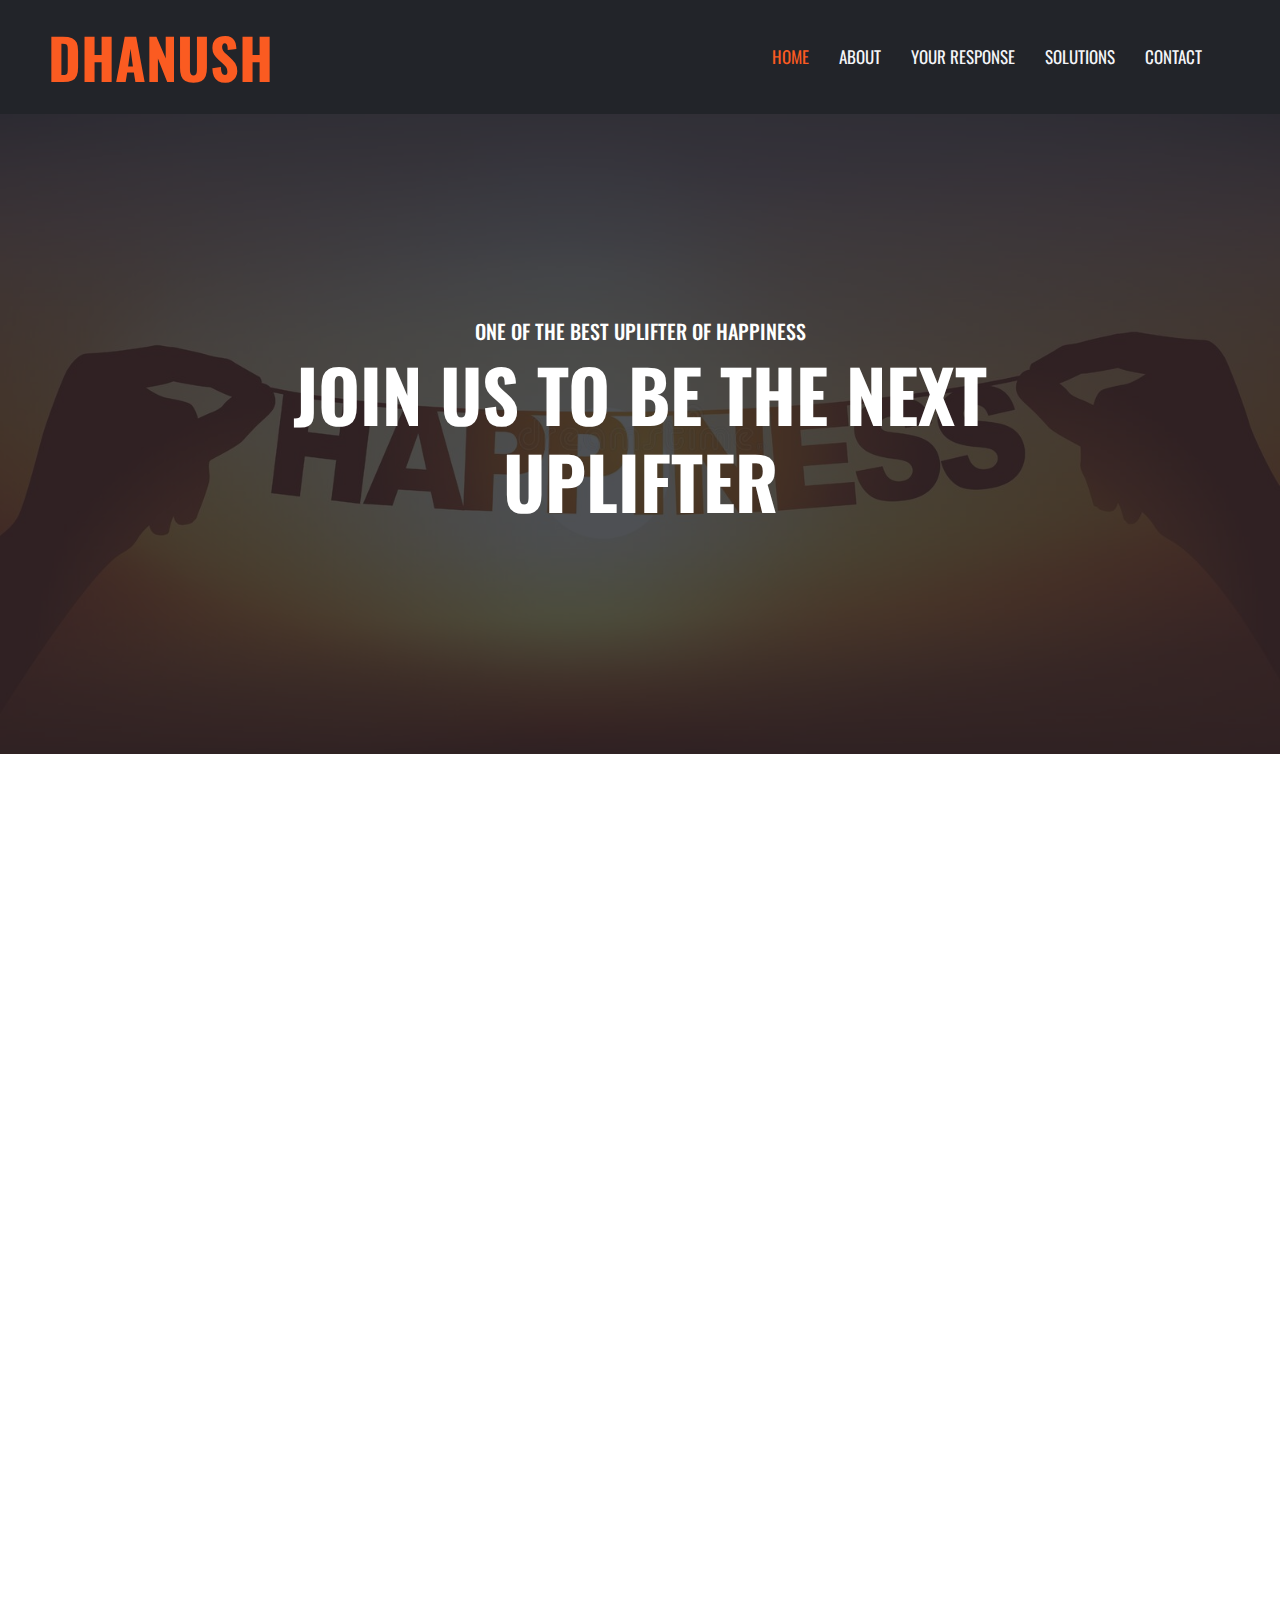
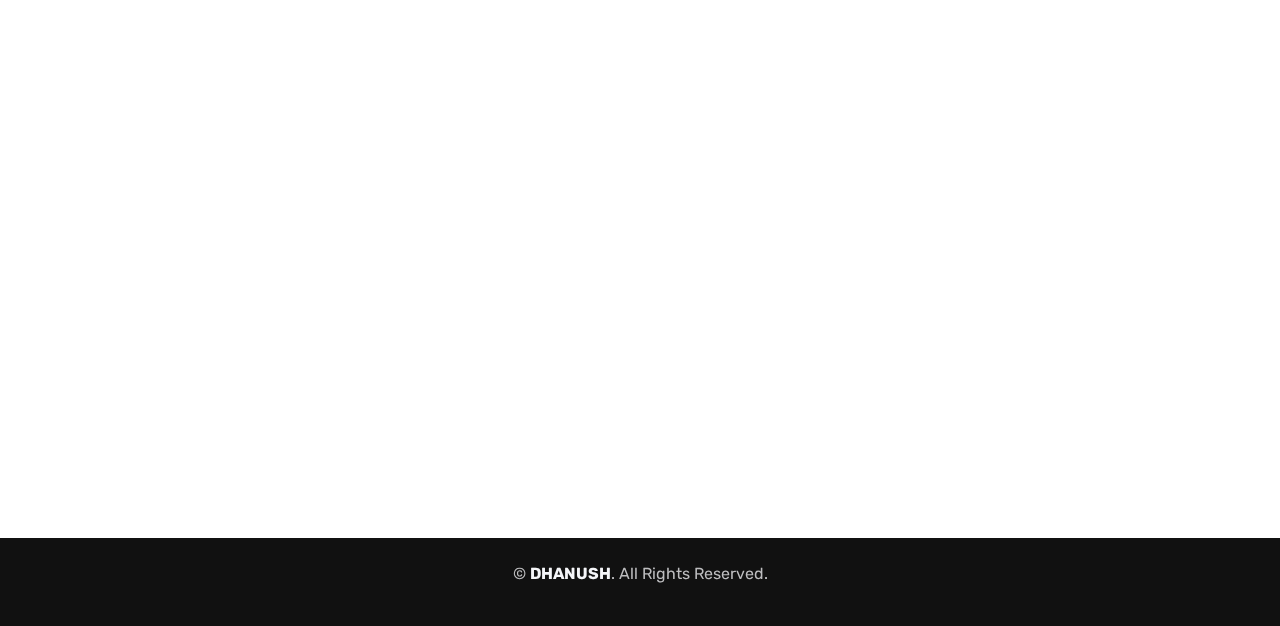
<file: Sun1/Solutions/gym-html-template/810.html>
<!DOCTYPE html>
<html lang="en">

<head>
    <meta charset="utf-8">
    <title>DHANUSH SOLUTIONS</title>
    <meta content="width=device-width, initial-scale=1.0" name="viewport">
    <meta content="Free HTML Templates" name="keywords">
    <meta content="Free HTML Templates" name="description">

    <!-- Favicon -->
    <link href="img/favicon.ico" rel="icon">

    <!-- Google Web Fonts -->
    <link rel="preconnect" href="https://fonts.gstatic.com">
    <link href="https://fonts.googleapis.com/css2?family=Oswald:wght@400;500;600;700&family=Rubik&display=swap" rel="stylesheet"> 

    <!-- Icon Font Stylesheet -->
    <link href="https://cdnjs.cloudflare.com/ajax/libs/font-awesome/5.15.0/css/all.min.css" rel="stylesheet">
    <link href="https://cdn.jsdelivr.net/npm/bootstrap-icons@1.4.1/font/bootstrap-icons.css" rel="stylesheet">
    <link href="lib/flaticon/font/flaticon.css" rel="stylesheet">

    <!-- Libraries Stylesheet -->
    <link href="lib/owlcarousel/assets/owl.carousel.min.css" rel="stylesheet">

    <!-- Customized Bootstrap Stylesheet -->
    <link href="css/bootstrap.min.css" rel="stylesheet">

    <!-- Template Stylesheet -->
    <link href="css/style.css" rel="stylesheet">
</head>

<body>
    <!-- Header Start -->
    <div class="container-fluid bg-dark px-0">
        <div class="row gx-0">
            <div class="col-lg-3 bg-dark d-none d-lg-block">
                <a href="index.html" class="navbar-brand w-100 h-100 m-0 p-0 d-flex align-items-center justify-content-center">
                    <h1 class="m-0 display-4 text-primary text-uppercase">DHANUSH</h1>
                </a>
            </div>
            <div class="col-lg-9">
                
                <nav class="navbar navbar-expand-lg bg-dark navbar-dark p-3 p-lg-0 px-lg-5">
                    <a href="index.html" class="navbar-brand d-block d-lg-none">
                        <h1 class="m-0 display-4 text-primary text-uppercase">Dhanush</h1>
                    </a>
                    
                    <div class="collapse navbar-collapse justify-content-end" id="navbarCollapse">
                        <div class="navbar-nav mr-auto py-1">
                            <a href="#container-fluid p-0 mb-5" class="nav-item nav-link active">Home</a>
                            <a href="#container-fluid p-5" class="nav-item nav-link">About</a>
                            <a href="#container-fluid p-5" class="nav-item nav-link">Your Response</a>
                            <a href="Solutions\gym-html-template\MainSolution.html" class="nav-item nav-link">Solutions</a>
                            <a href="#container-fluid programe position-relative px-5 mt-5" class="nav-item nav-link">Contact</a>
                        </div>
                       
                    </div>
                </nav>
            </div>
        </div>
    </div>
    <!-- Header End -->


    
    <!-- Carousel Start -->
    <div class="container-fluid p-0 mb-5">
        <div id="header-carousel" class="carousel slide" data-bs-ride="carousel">
            <div class="carousel-inner">
                <div class="carousel-item active">
                    <img class="w-100" src="img/carousel-1.jpg" alt="Image">
                    <div class="carousel-caption d-flex flex-column align-items-center justify-content-center">
                        <div class="p-3" style="max-width: 900px;">
                            <h5 class="text-white text-uppercase">One of the Best Uplifter of Happiness</h5>
                            <h1 class="display-2 text-white text-uppercase mb-md-4">Join Us to be the next uplifter</h1>
                        
                        </div>
                    </div>
                </div>
                
            </div>
            
        </div>
    </div>
    <!-- Carousel End -->

    
    <!--VIDEOS START-->
    &nbsp;&nbsp;&nbsp;&nbsp;&nbsp;&nbsp;&nbsp;
   <iframe width="560" height="315" src="https://www.youtube.com/embed/aiM2BobJk_U" title="YouTube video player" frameborder="0" allow="accelerometer; autoplay; clipboard-write; encrypted-media; gyroscope; picture-in-picture" allowfullscreen></iframe>
&nbsp;&nbsp;&nbsp;&nbsp;&nbsp;&nbsp;

<iframe width="560" height="315" src="https://www.youtube.com/embed/y4FaIt2c8bw" title="YouTube video player" frameborder="0" allow="accelerometer; autoplay; clipboard-write; encrypted-media; gyroscope; picture-in-picture" allowfullscreen></iframe>
    &nbsp;&nbsp;&nbsp;&nbsp;&nbsp;&nbsp;

    <iframe width="560" height="315" src="https://www.youtube.com/embed/KcUfiGgTkbw" title="YouTube video player" frameborder="0" allow="accelerometer; autoplay; clipboard-write; encrypted-media; gyroscope; picture-in-picture" allowfullscreen></iframe>
<br>
<br>
<br>
&nbsp;&nbsp;&nbsp;&nbsp;&nbsp;&nbsp;&nbsp;&nbsp;&nbsp;&nbsp;&nbsp;&nbsp;&nbsp;&nbsp;&nbsp;&nbsp;&nbsp;&nbsp;&nbsp;&nbsp;&nbsp;&nbsp;&nbsp;&nbsp;&nbsp;&nbsp;&nbsp;&nbsp;&nbsp;&nbsp;&nbsp;&nbsp;&nbsp;&nbsp;&nbsp;&nbsp;&nbsp;&nbsp;&nbsp;&nbsp;&nbsp;&nbsp;&nbsp;&nbsp;&nbsp;&nbsp;&nbsp;&nbsp;
<iframe width="560" height="315" src="https://www.youtube.com/embed/6ajmuRg2o3Q" title="YouTube video player" frameborder="0" allow="accelerometer; autoplay; clipboard-write; encrypted-media; gyroscope; picture-in-picture" allowfullscreen></iframe>

&nbsp;&nbsp;&nbsp;&nbsp;&nbsp;&nbsp;&nbsp;&nbsp;&nbsp;&nbsp;&nbsp;&nbsp;&nbsp;&nbsp;&nbsp;&nbsp;&nbsp;&nbsp;&nbsp;&nbsp;&nbsp;&nbsp;&nbsp;&nbsp;&nbsp;&nbsp;&nbsp;&nbsp;&nbsp;&nbsp;&nbsp;&nbsp;&nbsp;&nbsp;&nbsp;&nbsp;&nbsp;&nbsp;&nbsp;&nbsp;&nbsp;&nbsp;&nbsp;&nbsp;&nbsp;&nbsp;&nbsp;&nbsp;&nbsp;&nbsp;&nbsp;&nbsp;&nbsp;&nbsp;&nbsp;&nbsp;&nbsp;&nbsp;&nbsp;&nbsp;&nbsp;&nbsp;&nbsp;&nbsp;&nbsp;&nbsp;&nbsp;&nbsp;&nbsp;&nbsp;&nbsp;&nbsp;&nbsp;&nbsp;&nbsp;&nbsp;

<iframe width="560" height="315" src="https://www.youtube.com/embed/bHwZ6ufJZXw" title="YouTube video player" frameborder="0" allow="accelerometer; autoplay; clipboard-write; encrypted-media; gyroscope; picture-in-picture" allowfullscreen></iframe>
    <!--VIDEOS END-->
 <!-- Footer Start -->
    
 <div class="container-fluid py-4 py-lg-0 px-5" style="background: #111111;">
    <div class="row gx-5">
        <div class="col-lg-18">
            <div class="py-lg-4 text-center">
                <p class="text-secondary mb-3">&copy; <a class="text-light fw-bold" href="#">DHANUSH</a>. All Rights Reserved.</p>
            </div>
        </div>
        
    </div>
</div>
<!-- Footer End -->
</file>
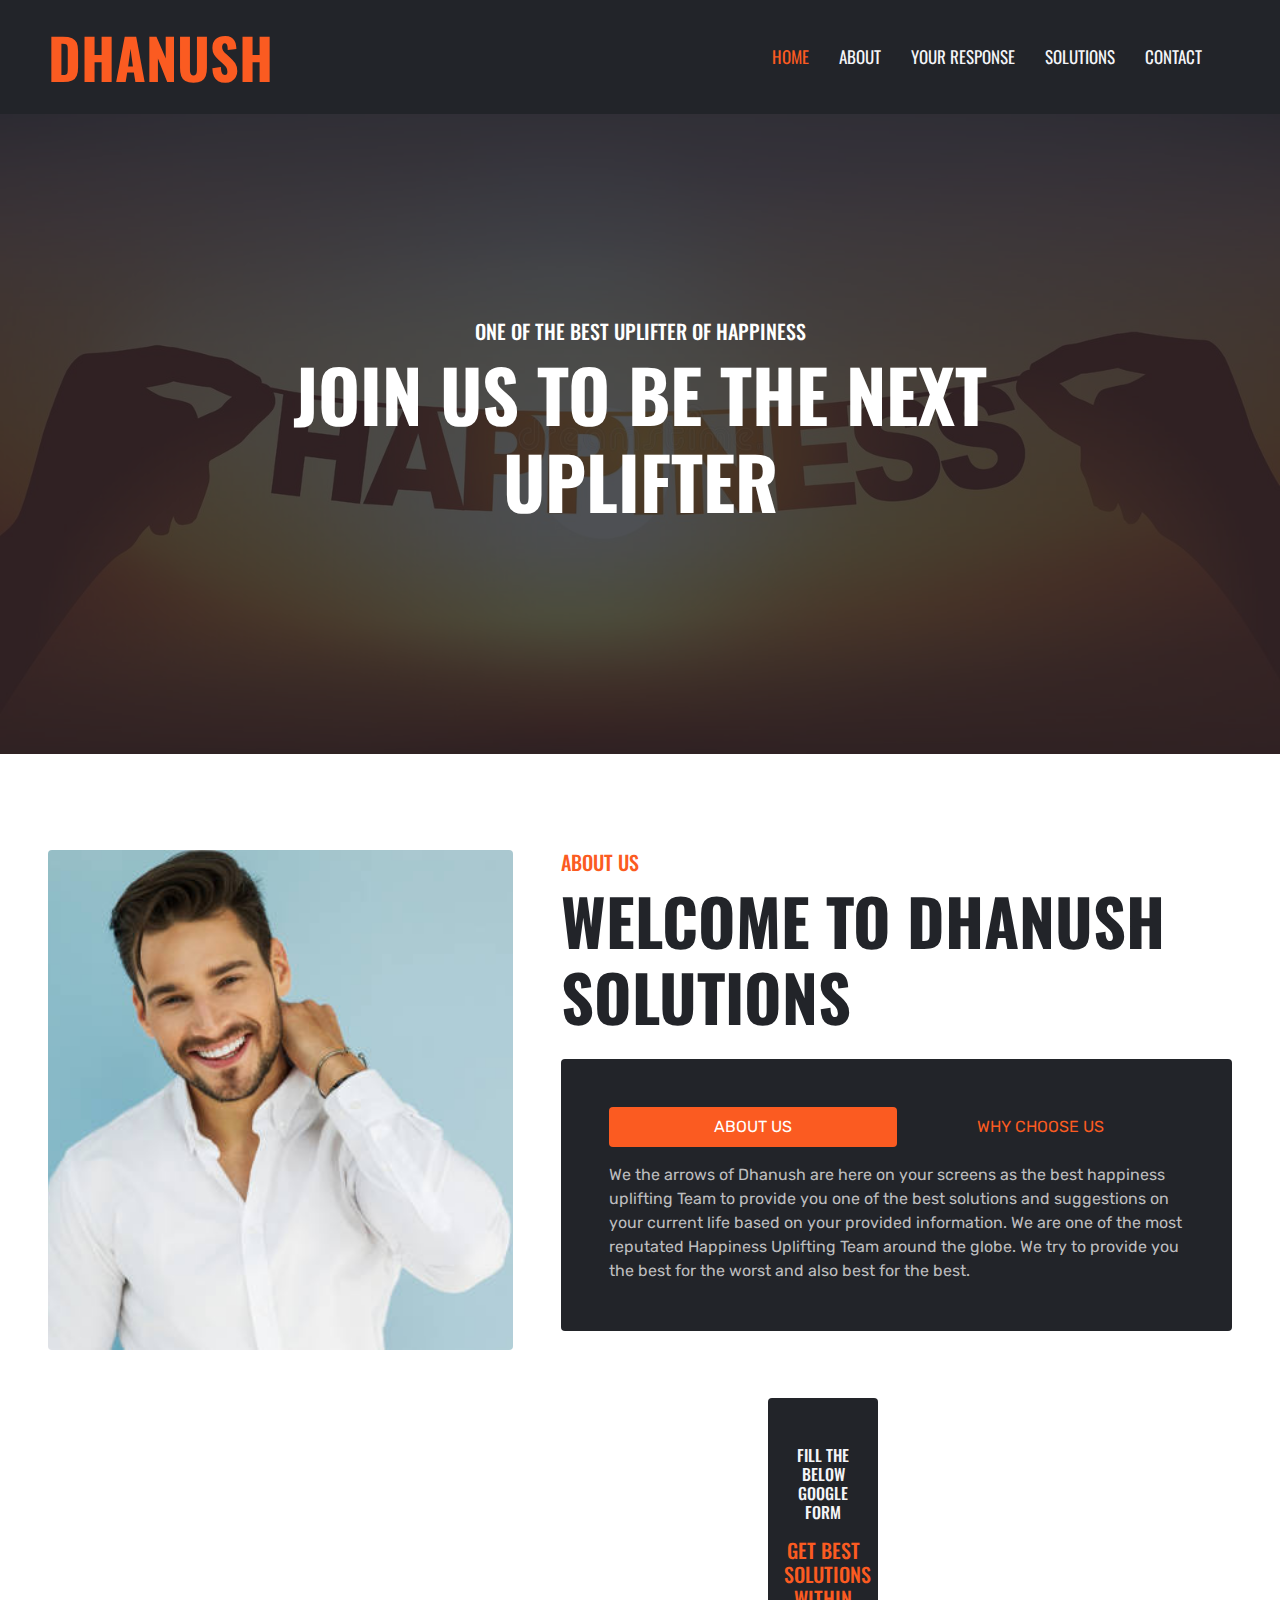
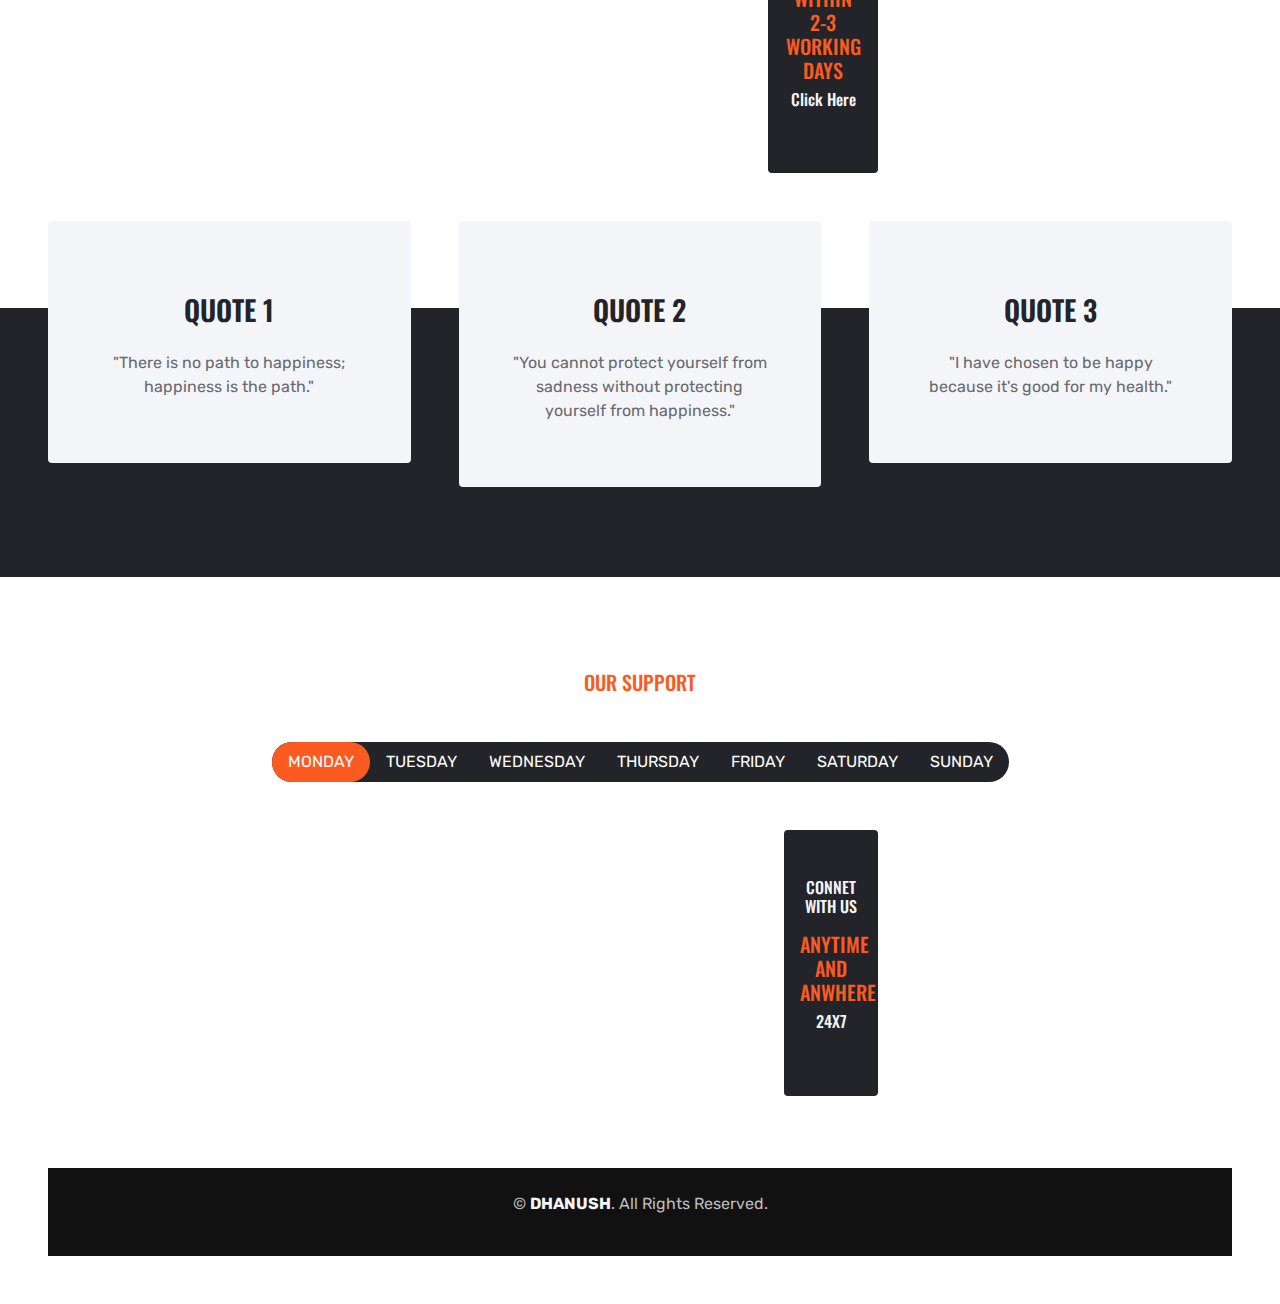
<file: Sun1/Solutions/gym-html-template/indexsolutions.html>
<!DOCTYPE html>
<html lang="en">

<head>
    <meta charset="utf-8">
    <title>DHANUSH SOLUTIONS</title>
    <meta content="width=device-width, initial-scale=1.0" name="viewport">
    <meta content="Free HTML Templates" name="keywords">
    <meta content="Free HTML Templates" name="description">

    <!-- Favicon -->
    <link href="img/favicon.ico" rel="icon">

    <!-- Google Web Fonts -->
    <link rel="preconnect" href="https://fonts.gstatic.com">
    <link href="https://fonts.googleapis.com/css2?family=Oswald:wght@400;500;600;700&family=Rubik&display=swap" rel="stylesheet"> 

    <!-- Icon Font Stylesheet -->
    <link href="https://cdnjs.cloudflare.com/ajax/libs/font-awesome/5.15.0/css/all.min.css" rel="stylesheet">
    <link href="https://cdn.jsdelivr.net/npm/bootstrap-icons@1.4.1/font/bootstrap-icons.css" rel="stylesheet">
    <link href="lib/flaticon/font/flaticon.css" rel="stylesheet">

    <!-- Libraries Stylesheet -->
    <link href="lib/owlcarousel/assets/owl.carousel.min.css" rel="stylesheet">

    <!-- Customized Bootstrap Stylesheet -->
    <link href="css/bootstrap.min.css" rel="stylesheet">

    <!-- Template Stylesheet -->
    <link href="css/style.css" rel="stylesheet">
</head>

<body>
    <!-- Header Start -->
    <div class="container-fluid bg-dark px-0">
        <div class="row gx-0">
            <div class="col-lg-3 bg-dark d-none d-lg-block">
                <a href="index.html" class="navbar-brand w-100 h-100 m-0 p-0 d-flex align-items-center justify-content-center">
                    <h1 class="m-0 display-4 text-primary text-uppercase">DHANUSH</h1>
                </a>
            </div>
            <div class="col-lg-9">
                
                <nav class="navbar navbar-expand-lg bg-dark navbar-dark p-3 p-lg-0 px-lg-5">
                    <a href="index.html" class="navbar-brand d-block d-lg-none">
                        <h1 class="m-0 display-4 text-primary text-uppercase">Dhanush</h1>
                    </a>
                    
                    <div class="collapse navbar-collapse justify-content-end" id="navbarCollapse">
                        <div class="navbar-nav mr-auto py-1">
                            <a href="#container-fluid p-0 mb-5" class="nav-item nav-link active">Home</a>
                            <a href="#container-fluid p-5" class="nav-item nav-link">About</a>
                            <a href="#container-fluid p-5" class="nav-item nav-link">Your Response</a>
                            <a href="MainSolution.html" class="nav-item nav-link">Solutions</a>
                            <a href="#container-fluid programe position-relative px-5 mt-5" class="nav-item nav-link">Contact</a>
                        </div>
                       
                    </div>
                </nav>
            </div>
        </div>
    </div>
    <!-- Header End -->


    <!-- Carousel Start -->
    <div class="container-fluid p-0 mb-5">
        <div id="header-carousel" class="carousel slide" data-bs-ride="carousel">
            <div class="carousel-inner">
                <div class="carousel-item active">
                    <img class="w-100" src="img/carousel-1.jpg" alt="Image">
                    <div class="carousel-caption d-flex flex-column align-items-center justify-content-center">
                        <div class="p-3" style="max-width: 900px;">
                            <h5 class="text-white text-uppercase">One of the Best Uplifter of Happiness</h5>
                            <h1 class="display-2 text-white text-uppercase mb-md-4">Join Us to be the next uplifter</h1>
                        
                        </div>
                    </div>
                </div>
                
            </div>
            
        </div>
    </div>
    <!-- Carousel End -->


    <!-- About Start -->
    <div class="container-fluid p-5">
        <div class="row gx-5">
            <div class="col-lg-5 mb-5 mb-lg-0" style="min-height: 500px;">
                <div class="position-relative h-100">
                    <img class="position-absolute w-100 h-100 rounded" src="img/about.jpg" style="object-fit: cover;">
                </div>
            </div>
            <div class="col-lg-7">
                <div class="mb-4">
                    <h5 class="text-primary text-uppercase">About Us</h5>
                    <h1 class="display-3 text-uppercase mb-0">Welcome to Dhanush Solutions</h1>
                </div>
                <h4 class="text-body mb-4"></h4>
                <p class="mb-4"></p>
                <div class="rounded bg-dark p-5">
                    <ul class="nav nav-pills justify-content-between mb-3">
                        <li class="nav-item w-50">
                            <a class="nav-link text-uppercase text-center w-100 active" data-bs-toggle="pill" href="#pills-1">About Us</a>
                        </li>
                        <li class="nav-item w-50">
                                <a class="nav-link text-uppercase text-center w-100" data-bs-toggle="pill" href="#pills-2">Why Choose Us</a>
                        </li>
                    </ul>
                    <div class="tab-content">
                        <div class="tab-pane fade show active" id="pills-1">
                            <p class="text-secondary mb-0">We the arrows of Dhanush are here on your screens as the best happiness uplifting Team to provide you one of the best solutions and suggestions on your current life based on your provided information. We are one of the most reputated Happiness Uplifting Team around the globe. We try to provide you the best for the worst and also best for the best. </p>
                        </div>
                        <div class="tab-pane fade" id="pills-2">
                            <p class="text-secondary mb-0">We are one of the most reputated teams all around the globe and believing in one of them is not an difficult task. We ensure your Data Security, we respect you feeling and provide tsome t=of the best suggestions and solutions as per your data provided.  </p>
                        </div>
                    </div>
                </div>
            </div>
        </div>
    </div>
    <!-- About End -->



    <!--Your Response Start-->
    <div class="tab-content" style="margin-left:2em ;">
        <div id="tab-1" style="margin-left: 46em;"tab-pane fade show p-0 active">
            <div class="row g-10">
                <div class="col-lg-3 col-md-4 col-sm-10">
                    <div class="bg-dark rounded text-center py-5 px-3">
                        <h6 class="text-uppercase text-light mb-3">Fill the below Google Form</h6>
                        <h5 class="text-uppercase text-primary">Get best solutions within 2-3 working days</h5>
                        <a  href="https://forms.gle/qgHNDzR6ZWySo7bw5">
                        <h6 class="text-light mb-3">Click Here</h6>
                    </a>
                    </div>
                </div>
            </div>
        </div>
    </div>

    <!--Your Response End-->


    <!-- Programe Start -->
    <div class="container-fluid programe position-relative px-5 mt-5" style="margin-bottom: 135px;">
        <div class="row g-5 gb-5">
            <div class="col-lg-4 col-md-6">
                <div class="bg-light rounded text-center p-5">
                    <!-- <i class="flaticon-six-pack display-1 text-primary"></i> -->
                    <h3 class="text-uppercase my-4">Quote 1</h3>
                    <p>
                        "There is no path to happiness; happiness is the path."</p>
                    <a class="text-uppercase" href=""> </a>
                </div>
            </div>
            <div class="col-lg-4 col-md-6">
                <div class="bg-light rounded text-center p-5">
                    <!-- <i class="flaticon-barbell display-1 text-primary"></i> -->
                    <h3 class="text-uppercase my-4">Quote 2</h3>
                    <p>"You cannot protect yourself from sadness without protecting yourself from happiness."</p>
                    <a class="text-uppercase" href=""></a>
                </div>
            </div>
            <div class="col-lg-4 col-md-6">
                <div class="bg-light rounded text-center p-5">
                    <!-- <i class="flaticon-bodybuilding display-1 text-primary"></i> -->
                    <h3 class="text-uppercase my-4">Quote 3</h3>
                    <p>"I have chosen to be happy because it's good for my health."</p>
                    <a class="text-uppercase" href=""></a>
                </div>
            </div>
           
        </div>
    </div>
    <!-- Programe Start -->


    <!-- Class Timetable Start -->
    <div class="container-fluid p-5">
        <div class="mb-5 text-center">
            <h5 class="text-primary text-uppercase">Our Support</h5>
            <!-- <h1 class="display-3 text-uppercase mb-0">Working Hours</h1> -->
        </div>
        <div class="tab-class text-center">
            <ul class="nav nav-pills d-inline-flex justify-content-center bg-dark text-uppercase rounded-pill mb-5">
                <li class="nav-item">
                    <a class="nav-link rounded-pill text-white active" data-bs-toggle="pill" href="#tab-1">Monday</a>
                </li>
                <li class="nav-item">
                    <a class="nav-link rounded-pill text-white" data-bs-toggle="pill" href="#tab-2">Tuesday</a>
                </li>
                <li class="nav-item">
                    <a class="nav-link rounded-pill text-white" data-bs-toggle="pill" href="#tab-3">Wednesday</a>
                </li>
                <li class="nav-item">
                    <a class="nav-link rounded-pill text-white" data-bs-toggle="pill" href="#tab-4">Thursday</a>
                </li>
                <li class="nav-item">
                    <a class="nav-link rounded-pill text-white" data-bs-toggle="pill" href="#tab-5">Friday</a>
                </li>
                <li class="nav-item">
                    <a class="nav-link rounded-pill text-white" data-bs-toggle="pill" href="#tab-6">Saturday</a>
                </li>
                <li class="nav-item">
                    <a class="nav-link rounded-pill text-white" data-bs-toggle="pill" href="#tab-7">Sunday</a>
                </li>
            </ul>
            <div class="tab-content">
                <div id="tab-1" style="margin-left: 46em;"tab-pane fade show p-0 active">
                    <div class="row g-10">
                        <div class="col-lg-3 col-md-4 col-sm-10">
                            <div class="bg-dark rounded text-center py-5 px-3">
                                <h6 class="text-uppercase text-light mb-3">Connet with Us</h6>
                                <h5 class="text-uppercase text-primary">Anytime and Anwhere</h5>
                                <h6 class="text-uppercase text-light mb-3">24x7</h6>
                            </div>
                        </div>
                    </div>
                </div>
            </div>
        
    <!-- Class Timetable Start -->
    
<br>
<br>
<br>
   

    <!-- Footer Start -->
    
    <div class="container-fluid py-4 py-lg-0 px-5" style="background: #111111;">
        <div class="row gx-5">
            <div class="col-lg-18">
                <div class="py-lg-4 text-center">
                    <p class="text-secondary mb-3">&copy; <a class="text-light fw-bold" href="#">DHANUSH</a>. All Rights Reserved.</p>
                </div>
            </div>
            
        </div>
    </div>
    <!-- Footer End -->


    <!-- Back to Top -->
    <a href="#" class="btn btn-dark py-1 fs-3 back-to-top"><i class="bi bi-arrow-up"></i></a>


    <!-- JavaScript Libraries -->
    <script src="https://code.jquery.com/jquery-3.4.1.min.js"></script>
    <script src="https://cdn.jsdelivr.net/npm/bootstrap@5.0.0/dist/js/bootstrap.bundle.min.js"></script>
    <script src="lib/easing/easing.min.js"></script>
    <script src="lib/waypoints/waypoints.min.js"></script>
    <script src="lib/counterup/counterup.min.js"></script>
    <script src="lib/owlcarousel/owl.carousel.min.js"></script>

    <!-- Template Javascript -->
    <script src="js/main.js"></script>
</body>

</html>
</file>
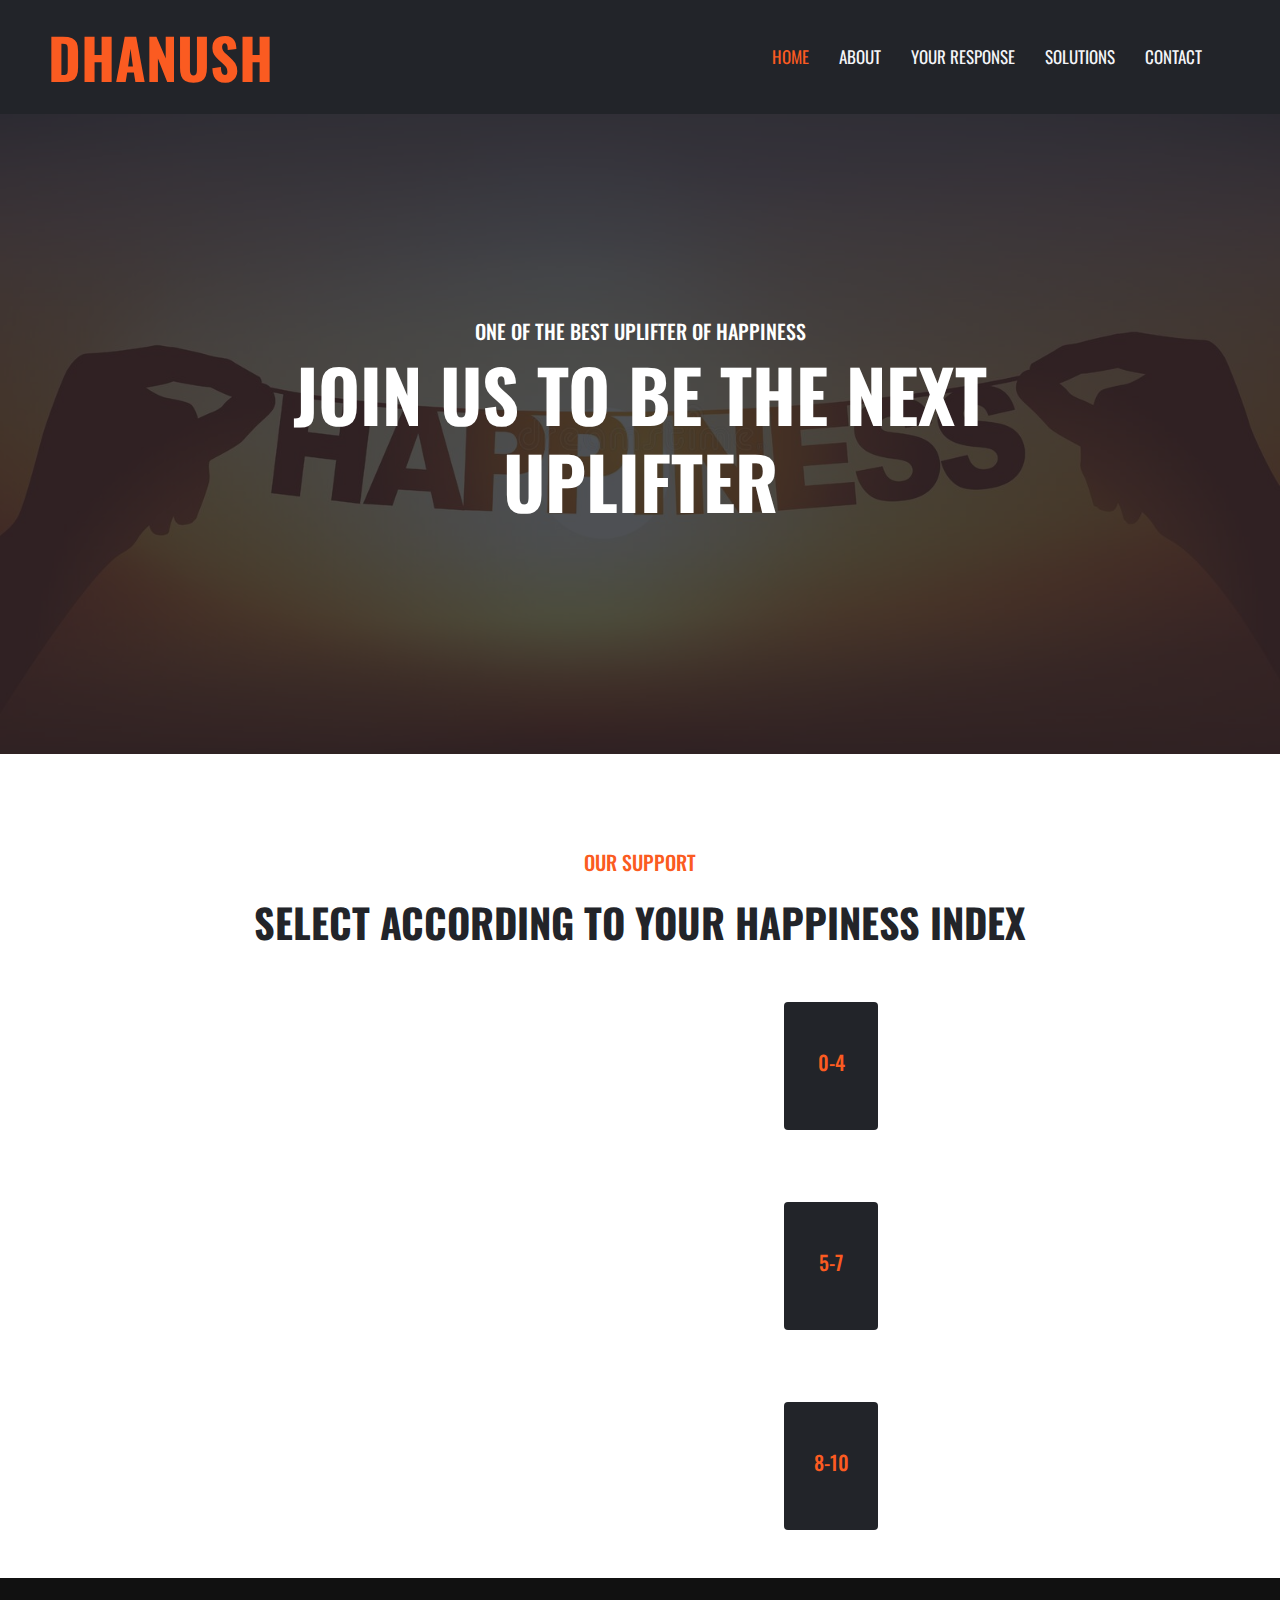
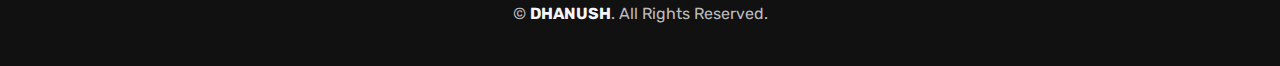
<file: Sun1/Solutions/gym-html-template/MainSolution.html>
<!DOCTYPE html>
<html lang="en">

<head>
    <meta charset="utf-8">
    <title>DHANUSH SOLUTIONS</title>
    <meta content="width=device-width, initial-scale=1.0" name="viewport">
    <meta content="Free HTML Templates" name="keywords">
    <meta content="Free HTML Templates" name="description">

    <!-- Favicon -->
    <link href="img/favicon.ico" rel="icon">

    <!-- Google Web Fonts -->
    <link rel="preconnect" href="https://fonts.gstatic.com">
    <link href="https://fonts.googleapis.com/css2?family=Oswald:wght@400;500;600;700&family=Rubik&display=swap" rel="stylesheet"> 

    <!-- Icon Font Stylesheet -->
    <link href="https://cdnjs.cloudflare.com/ajax/libs/font-awesome/5.15.0/css/all.min.css" rel="stylesheet">
    <link href="https://cdn.jsdelivr.net/npm/bootstrap-icons@1.4.1/font/bootstrap-icons.css" rel="stylesheet">
    <link href="lib/flaticon/font/flaticon.css" rel="stylesheet">

    <!-- Libraries Stylesheet -->
    <link href="lib/owlcarousel/assets/owl.carousel.min.css" rel="stylesheet">

    <!-- Customized Bootstrap Stylesheet -->
    <link href="css/bootstrap.min.css" rel="stylesheet">

    <!-- Template Stylesheet -->
    <link href="css/style.css" rel="stylesheet">
</head>

<body>
    <!-- Header Start -->
    <div class="container-fluid bg-dark px-0">
        <div class="row gx-0">
            <div class="col-lg-3 bg-dark d-none d-lg-block">
                <a href="index.html" class="navbar-brand w-100 h-100 m-0 p-0 d-flex align-items-center justify-content-center">
                    <h1 class="m-0 display-4 text-primary text-uppercase">DHANUSH</h1>
                </a>
            </div>
            <div class="col-lg-9">
                
                <nav class="navbar navbar-expand-lg bg-dark navbar-dark p-3 p-lg-0 px-lg-5">
                    <a href="index.html" class="navbar-brand d-block d-lg-none">
                        <h1 class="m-0 display-4 text-primary text-uppercase">Dhanush</h1>
                    </a>
                    
                    <div class="collapse navbar-collapse justify-content-end" id="navbarCollapse">
                        <div class="navbar-nav mr-auto py-1">
                            <a href="#container-fluid p-0 mb-5" class="nav-item nav-link active">Home</a>
                            <a href="#container-fluid p-5" class="nav-item nav-link">About</a>
                            <a href="#container-fluid p-5" class="nav-item nav-link">Your Response</a>
                            <a href="" class="nav-item nav-link">Solutions</a>
                            <a href="#container-fluid programe position-relative px-5 mt-5" class="nav-item nav-link">Contact</a>
                        </div>
                       
                    </div>
                </nav>
            </div>
        </div>
    </div>
    <!-- Header End -->


    
    <!-- Carousel Start -->
    <div class="container-fluid p-0 mb-5">
        <div id="header-carousel" class="carousel slide" data-bs-ride="carousel">
            <div class="carousel-inner">
                <div class="carousel-item active">
                    <img class="w-100" src="img/carousel-1.jpg" alt="Image">
                    <div class="carousel-caption d-flex flex-column align-items-center justify-content-center">
                        <div class="p-3" style="max-width: 900px;">
                            <h5 class="text-white text-uppercase">One of the Best Uplifter of Happiness</h5>
                            <h1 class="display-2 text-white text-uppercase mb-md-4">Join Us to be the next uplifter</h1>
                        
                        </div>
                    </div>
                </div>
                
            </div>
            
        </div>
    </div>
    <!-- Carousel End -->

    <!--AGE GROUPS START-->
    <div class="container-fluid p-5">
        <div class="mb-4 text-center">
            <h5 class="text-primary text-uppercase">Our Support</h5>
            <!-- <h1 class="display-3 text-uppercase mb-0">Working Hours</h1> -->
        </div>
        <h1 style="text-align:center ;">SELECT ACCORDING TO YOUR HAPPINESS INDEX</h1>
        <br>
        <br>
        <div class="tab-content">
            <div id="tab-1" style="margin-left: 46em;"tab-pane fade show p-0 active">
                <div class="row g-10">
                    <div class="col-lg-3 col-md-4 col-sm-10">
                        <div class="bg-dark rounded text-center py-5 px-3">
                            <!-- <h6 class="text-uppercase text-light mb-3">Connet with Us</h6> -->
                            <a href="04.html">
                            <h5 class="text-uppercase text-primary">0-4</h5>
                        </a>
                            <!-- <h6 class="text-uppercase text-light mb-3">24x7</h6> -->
                        </div>
                    </div>
                </div>
            </div>
        </div>
        <br>
        <br>
        <br>
       
        <div class="tab-content">
            <div id="tab-1" style="margin-left: 46em;"tab-pane fade show p-0 active">
                <div class="row g-10">
                    <div class="col-lg-3 col-md-4 col-sm-10">
                        <div class="bg-dark rounded text-center py-5 px-3">
                            <!-- <h6 class="text-uppercase text-light mb-3">Connet with Us</h6> -->
                            <a href="57.html">
                            <h5 class="text-uppercase text-primary">5-7</h5>
                        </a>
                            <!-- <h6 class="text-uppercase text-light mb-3">24x7</h6> -->
                        </div>
                    </div>
                </div>
            </div>
        </div>
        <br>
        <br>
        <br>
        
        <div class="tab-content">
            <div id="tab-1" style="margin-left: 46em;"tab-pane fade show p-0 active">
                <div class="row g-10">
                    <div class="col-lg-3 col-md-4 col-sm-10">
                        <div class="bg-dark rounded text-center py-5 px-3">
                            <!-- <h6 class="text-uppercase text-light mb-3">Connet with Us</h6> -->
                            <a href="810.html">
                            <h5 class="text-uppercase text-primary">8-10</h5>
                        </a>
                            <!-- <h6 class="text-uppercase text-light mb-3">24x7</h6> -->
                        </div>
                    </div>
                </div>
            </div>
        </div>
    </div>
    


    <!--AGE GROUPS END-->



      <!-- Footer Start -->
    
      <div class="container-fluid py-4 py-lg-0 px-5" style="background: #111111;">
        <div class="row gx-5">
            <div class="col-lg-18">
                <div class="py-lg-4 text-center">
                    <p class="text-secondary mb-3">&copy; <a class="text-light fw-bold" href="#">DHANUSH</a>. All Rights Reserved.</p>
                </div>
            </div>
            
        </div>
    </div>
    <!-- Footer End -->
</file>
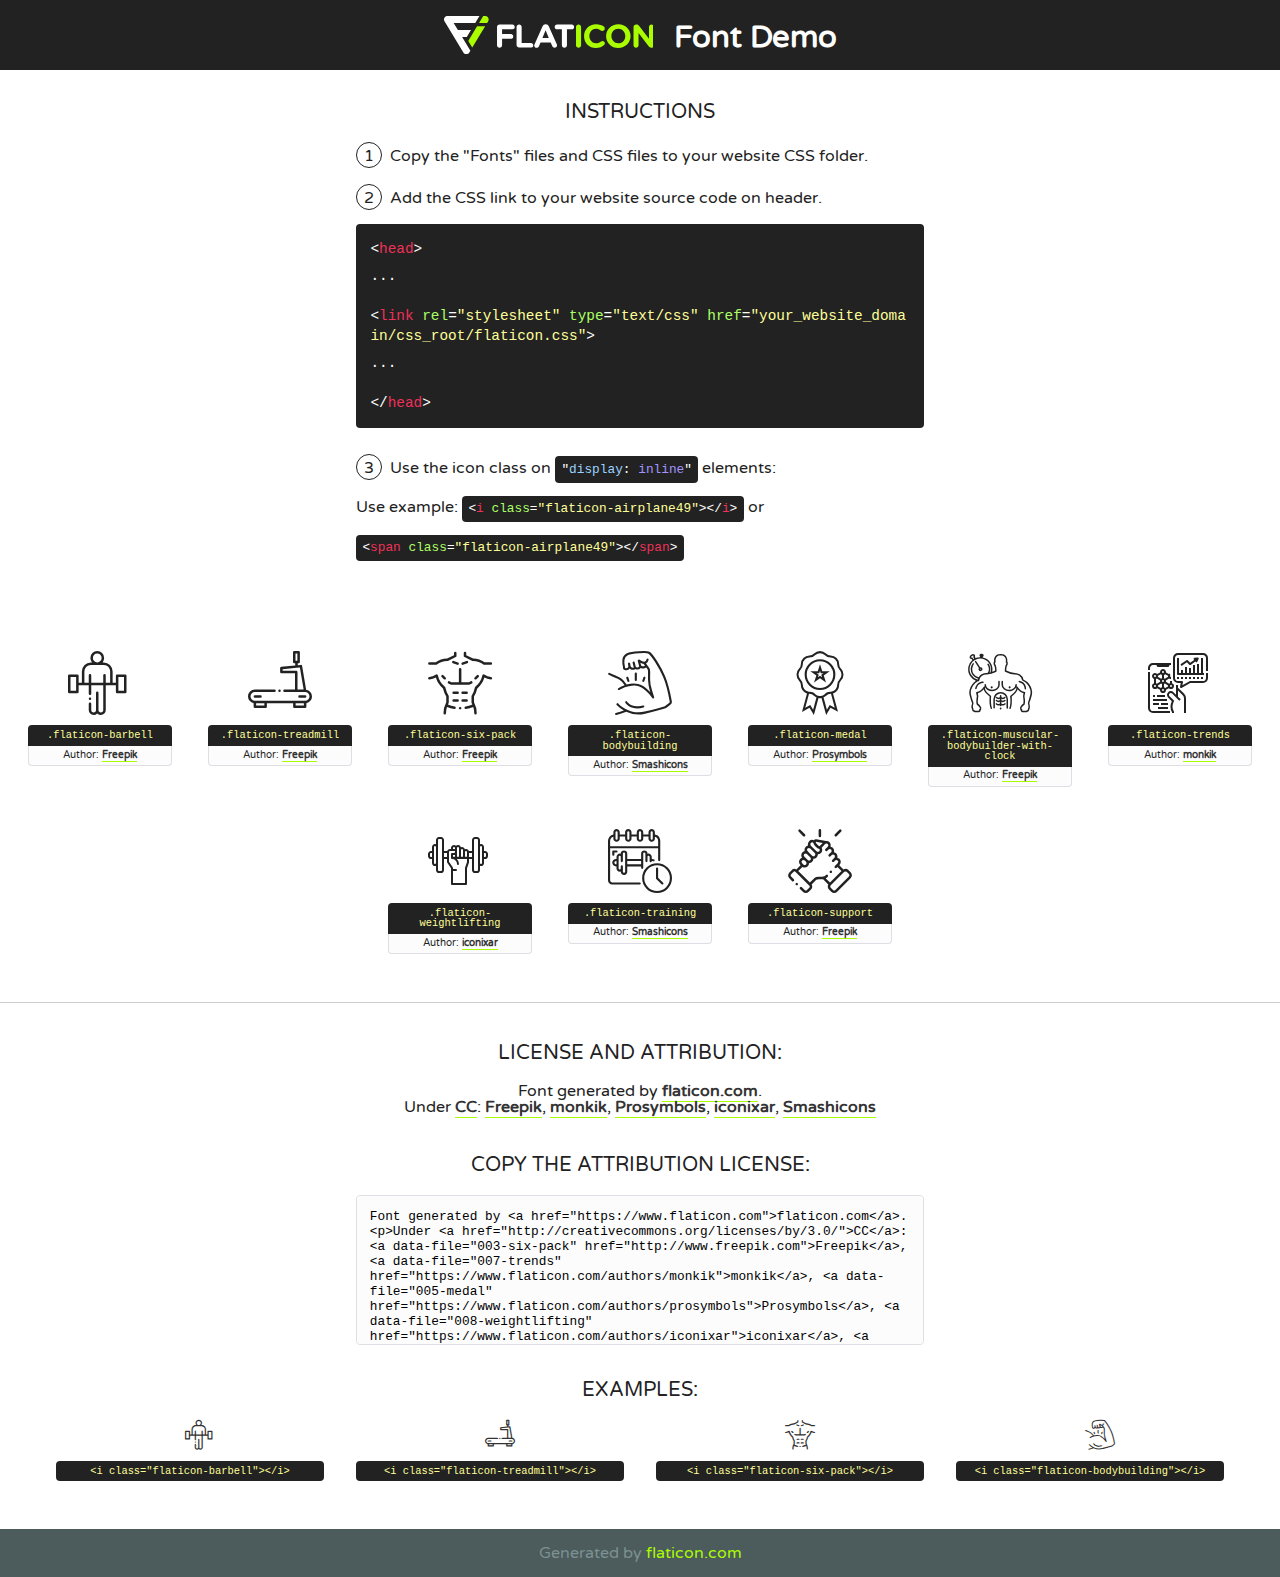
<file: Sun1/Solutions/gym-html-template/lib/flaticon/font/flaticon.html>
<!DOCTYPE html>
<!--
  Flaticon icon font: Flaticon
  Creation date: 26/10/2020 11:08
-->
<html>
<!DOCTYPE html>
<html>

<head>
    <title>Flaticon WebFont</title>
    <link href="http://fonts.googleapis.com/css?family=Varela+Round" rel="stylesheet" type="text/css" />
    <link rel="stylesheet" type="text/css" href="flaticon.css">
    <meta charset="UTF-8">
    <style>
    html, body, div, span, applet, object, iframe,
    h1, h2, h3, h4, h5, h6, p, blockquote, pre,
    a, abbr, acronym, address, big, cite, code,
    del, dfn, em, img, ins, kbd, q, s, samp,
    small, strike, strong, sub, sup, tt, var,
    b, u, i, center,
    dl, dt, dd, ol, ul, li,
    fieldset, form, label, legend,
    table, caption, tbody, tfoot, thead, tr, th, td,
    article, aside, canvas, details, embed, 
    figure, figcaption, footer, header, hgroup, 
    menu, nav, output, ruby, section, summary,
    time, mark, audio, video {
        margin: 0;
        padding: 0;
        border: 0;
        font-size: 100%;
        font: inherit;
        vertical-align: baseline;
    }
    /* HTML5 display-role reset for older browsers */
    article, aside, details, figcaption, figure, 
    footer, header, hgroup, menu, nav, section {
        display: block;
    }
    body {
        line-height: 1;
    }
    ol, ul {
        list-style: none;
    }
    blockquote, q {
        quotes: none;
    }
    blockquote:before, blockquote:after,
    q:before, q:after {
        content: '';
        content: none;
    }
    table {
        border-collapse: collapse;
        border-spacing: 0;
    }
    body {
        font-family: 'Varela Round', Helvetica, Arial, sans-serif;
        font-size: 16px;
        color: #222;
    }
    a {
        color: #333;
        border-bottom: 1px solid #a9fd00;
        font-weight: bold;
        text-decoration: none;
    }
    * {
        -moz-box-sizing: border-box;
        -webkit-box-sizing: border-box;
        box-sizing: border-box;
        margin: 0;
        padding: 0;
    }
    [class^="flaticon-"]:before, [class*=" flaticon-"]:before, [class^="flaticon-"]:after, [class*=" flaticon-"]:after {
        font-family: Flaticon;
        font-size: 30px;
        font-style: normal;
        margin-left: 20px;
        color: #333;
    }
    .wrapper {
        max-width: 600px;
        margin: auto;
        padding: 0 1em;
    }
    .title {
        font-size: 1.25em;
        text-align: center;
        margin-bottom: 1em;
        text-transform: uppercase;
    }
    header {
        text-align: center;
        background-color: #222;
        color: #fff;
        padding: 1em;
    }
    header .logo {
        width: 210px;
        height: 38px;
        display: inline-block;
        vertical-align: middle;
        margin-right: 1em;
        border: none;
    }
    header strong {
        font-size: 1.95em;
        font-weight: bold;
        vertical-align: middle;
        margin-top: 5px;
        display: inline-block;
    }
    .demo {
        margin: 2em auto;
        line-height: 1.25em;
    }
    .demo ul li {
        margin-bottom: 1em;
    }
    .demo ul li .num {
        color: #222;
        border-radius: 20px;
        display: inline-block;
        width: 26px;
        padding: 3px;
        height: 26px;
        text-align: center;
        margin-right: 0.5em;
        border: 1px solid #222;
    }
    .demo ul li code {
        background-color: #222;
        border-radius: 4px;
        padding: 0.25em 0.5em;
        display: inline-block;
        color: #fff;
        font-family: Consolas,Monaco,Lucida Console,Liberation Mono,DejaVu Sans Mono,Bitstream Vera Sans Mono,Courier New, monospace;
        font-weight: lighter;
        margin-top: 1em;
        font-size: 0.8em;
        word-break: break-all;
    }
    .demo ul li code.big {
        padding: 1em;
        font-size: 0.9em;
    }
    .demo ul li code .red {
        color: #EF3159;
    }
    .demo ul li code .green {
        color: #ACFF65;
    }
    .demo ul li code .yellow {
        color: #FFFF99;
    }
    .demo ul li code .blue {
        color: #99D3FF;
    }
    .demo ul li code .purple {
        color: #A295FF;
    }
    .demo ul li code .dots {
        margin-top: 0.5em;
        display: block;
    }
    #glyphs {
        border-bottom: 1px solid #ccc;
        padding: 2em 0;
        text-align: center;
    }
    .glyph {
        display: inline-block;
        width: 9em;
        margin: 1em;
        text-align: center;
        vertical-align: top;
        background: #FFF;
    }
    .glyph .glyph-icon {
        padding: 10px;
        display: block;
        font-family:"Flaticon";
        font-size: 64px;
        line-height: 1;
    }
    .glyph .glyph-icon:before {
        font-size: 64px;
        color: #222;
        margin-left: 0;
    }
    .class-name {
        font-size: 0.65em;
        background-color: #222;
        color: #fff;
        border-radius: 4px 4px 0 0;
        padding: 0.5em;
        color: #FFFF99;
        font-family: Consolas,Monaco,Lucida Console,Liberation Mono,DejaVu Sans Mono,Bitstream Vera Sans Mono,Courier New, monospace;
    }
    .author-name {
        font-size: 0.6em;
        background-color: #fcfcfd;
        border: 1px solid #DEDEE4;
        border-top: 0;
        border-radius: 0 0 4px 4px;
        padding: 0.5em;
    }
    .class-name:last-child {
        font-size: 10px;
        color:#888;
    }
    .class-name:last-child a {
        font-size: 10px;
        color:#555;
    }
    .class-name:last-child a:hover {
        color:#a9fd00;
    }
    .glyph > input {
        display: block;
        width: 100px;
        margin: 5px auto;
        text-align: center;
        font-size: 12px;
        cursor: text;
    }
    .glyph > input.icon-input {
        font-family:"Flaticon";
        font-size: 16px;
        margin-bottom: 10px;
    }
    .attribution .title {
        margin-top: 2em;
    }
    .attribution textarea {
        background-color: #fcfcfd;
        padding: 1em;
        border: none;
        box-shadow: none;
        border: 1px solid #DEDEE4;
        border-radius: 4px;
        resize: none;
        width: 100%;
        height: 150px;
        font-size: 0.8em;
        font-family: Consolas,Monaco,Lucida Console,Liberation Mono,DejaVu Sans Mono,Bitstream Vera Sans Mono,Courier New, monospace;
        -webkit-appearance: none;
    }
    .iconsuse {
        margin: 2em auto;
        text-align: center;
        max-width: 1200px;
    }
    .iconsuse:after {
        content: '';
        display: table;
        clear: both;
    }
    .iconsuse .image {
        float: left;
        width: 25%;
        padding: 0 1em;
    }
    .iconsuse .image p {
        margin-bottom: 1em;
    }
    .iconsuse .image span {
        display: block;
        font-size: 0.65em;
        background-color: #222;
        color: #fff;
        border-radius: 4px;
        padding: 0.5em;
        color: #FFFF99;
        margin-top: 1em;
        font-family: Consolas,Monaco,Lucida Console,Liberation Mono,DejaVu Sans Mono,Bitstream Vera Sans Mono,Courier New, monospace;
    }
    #footer {
        text-align: center;
        background-color: #4C5B5C;
        color: #7c9192;
        padding: 1em;
    }
    #footer a {
        border: none;
        color: #a9fd00;
        font-weight: normal;
    }
    @media (max-width: 960px) {
        .iconsuse .image {
            width: 50%;
        }
    }
    @media (max-width: 560px) {
        .iconsuse .image {
            width: 100%;
        }
    }
    </style>
</head>

<body class="characters-off">

    <header>
        <a href="https://www.flaticon.com" target="_blank" class="logo">
            <svg version="1.1" xmlns="http://www.w3.org/2000/svg" xmlns:xlink="http://www.w3.org/1999/xlink" xmlns:a="http://ns.adobe.com/AdobeSVGViewerExtensions/3.0/" viewBox="0 0 560.875 102.036" enable-background="new 0 0 560.875 102.036" xml:space="preserve">
                <defs>
                </defs>
                <g>
                    <g class="letters">
                        <path fill="#ffffff" d="M141.596,29.675c0-3.777,2.985-6.767,6.764-6.767h34.438c3.426,0,6.15,2.728,6.15,6.15
                        c0,3.43-2.724,6.149-6.15,6.149h-27.674v13.091h23.719c3.429,0,6.151,2.724,6.151,6.15c0,3.43-2.723,6.149-6.151,6.149h-23.719
                        v17.574c0,3.773-2.986,6.761-6.764,6.761c-3.779,0-6.764-2.989-6.764-6.761V29.675z"></path>
                        <path fill="#ffffff" d="M193.844,29.149c0-3.781,2.985-6.767,6.764-6.767c3.776,0,6.763,2.985,6.763,6.767v42.957h25.039
                        c3.426,0,6.149,2.726,6.149,6.153c0,3.425-2.723,6.15-6.149,6.15h-31.802c-3.779,0-6.764-2.986-6.764-6.768V29.149z"></path>
                        <path fill="#ffffff" d="M241.891,75.71l21.438-48.407c1.492-3.341,4.215-5.357,7.906-5.357h0.792
                        c3.686,0,6.323,2.017,7.815,5.357l21.439,48.407c0.436,0.967,0.701,1.845,0.701,2.723c0,3.602-2.809,6.501-6.414,6.501
                        c-3.161,0-5.269-1.845-6.499-4.655l-4.132-9.661h-27.059l-4.301,10.102c-1.144,2.631-3.426,4.214-6.237,4.214
                        c-3.517,0-6.24-2.81-6.24-6.325C241.1,77.64,241.451,76.677,241.891,75.71z M279.932,58.666l-8.521-20.297l-8.526,20.297H279.932
                        z"></path>
                        <path fill="#ffffff" d="M314.864,35.387H301.86c-3.429,0-6.239-2.813-6.239-6.238c0-3.429,2.811-6.24,6.239-6.24h39.533
                        c3.426,0,6.237,2.811,6.237,6.24c0,3.425-2.811,6.238-6.237,6.238h-13.001v42.785c0,3.773-2.99,6.761-6.764,6.761
                        c-3.779,0-6.764-2.989-6.764-6.761V35.387z"></path>
                        <path fill="#A9FD00" d="M352.615,29.149c0-3.781,2.985-6.767,6.767-6.767c3.774,0,6.761,2.985,6.761,6.767v49.024
                        c0,3.773-2.987,6.761-6.761,6.761c-3.781,0-6.767-2.989-6.767-6.761V29.149z"></path>
                        <path fill="#A9FD00" d="M374.132,53.836v-0.179c0-17.481,13.178-31.801,32.065-31.801c9.22,0,15.459,2.458,20.557,6.238
                        c1.402,1.054,2.637,2.985,2.637,5.357c0,3.692-2.985,6.59-6.681,6.59c-1.845,0-3.071-0.702-4.044-1.319
                        c-3.776-2.813-7.729-4.393-12.562-4.393c-10.364,0-17.831,8.611-17.831,19.154v0.173c0,10.542,7.291,19.329,17.831,19.329
                        c5.715,0,9.492-1.756,13.359-4.834c1.049-0.874,2.458-1.491,4.039-1.491c3.429,0,6.325,2.813,6.325,6.236
                        c0,2.106-1.056,3.78-2.282,4.834c-5.539,4.834-12.036,7.733-21.878,7.733C387.572,85.464,374.132,71.493,374.132,53.836z"></path>
                        <path fill="#A9FD00" d="M433.009,53.836v-0.179c0-17.481,13.79-31.801,32.766-31.801c18.981,0,32.592,14.143,32.592,31.628v0.173
                        c0,17.483-13.785,31.807-32.769,31.807C446.625,85.464,433.009,71.32,433.009,53.836z M484.224,53.836v-0.179
                        c0-10.539-7.725-19.326-18.626-19.326c-10.893,0-18.449,8.611-18.449,19.154v0.173c0,10.542,7.73,19.329,18.626,19.329
                        C476.676,72.986,484.224,64.378,484.224,53.836z"></path>
                        <path fill="#A9FD00" d="M506.233,29.321c0-3.774,2.99-6.763,6.767-6.763h1.401c3.252,0,5.183,1.583,7.029,3.953l26.093,34.265
                        V29.059c0-3.692,2.99-6.677,6.681-6.677c3.683,0,6.671,2.985,6.671,6.677v48.934c0,3.78-2.987,6.765-6.764,6.765h-0.436
                        c-3.257,0-5.188-1.581-7.034-3.953l-27.056-35.492v32.944c0,3.687-2.985,6.676-6.678,6.676c-3.683,0-6.673-2.989-6.673-6.676
                        V29.321z"></path>
                    </g>
                    <g class="insignia">
                        <path fill="#ffffff" d="M48.372,56.137h12.517l11.156-18.537H37.186L25.688,18.539h57.825L94.668,0H9.271
                        C5.925,0,2.842,1.801,1.198,4.716c-1.644,2.907-1.593,6.482,0.134,9.343l50.38,83.501c1.678,2.781,4.689,4.476,7.938,4.476
                        c3.246,0,6.257-1.695,7.935-4.476l2.898-4.804L48.372,56.137z"></path>
                        <g class="i">
                            <path fill="#A9FD00" d="M93.575,18.539h0.031v0.004l21.652,0.004l2.705-4.488c1.727-2.861,1.778-6.436,0.133-9.343
                            C116.454,1.801,113.371,0,110.026,0h-5.294L93.575,18.539z"></path>
                            <polygon fill="#A9FD00" points="88.291,27.356 64.725,66.486 75.519,84.404 109.942,27.356"></polygon>
                        </g>
                    </g>
                </g>
            </svg>
        </a>
        <strong>Font Demo</strong>
    </header>


    <section class="demo wrapper">

        <p class="title">Instructions</p>

        <ul>
            <li>
                <span class="num">1</span>Copy the "Fonts" files and CSS files to your website CSS folder.
            </li>
            <li>
                <span class="num">2</span>Add the CSS link to your website source code on header.
                <code class="big">
                    &lt;<span class="red">head</span>&gt;
                    <br/><span class="dots">...</span>
                    <br/>&lt;<span class="red">link</span> <span class="green">rel</span>=<span class="yellow">"stylesheet"</span> <span class="green">type</span>=<span class="yellow">"text/css"</span> <span class="green">href</span>=<span class="yellow">"your_website_domain/css_root/flaticon.css"</span>&gt;
                    <br/><span class="dots">...</span>
                    <br/>&lt;/<span class="red">head</span>&gt;
                </code>
            </li>

            <li>
                <p>
                    <span class="num">3</span>Use the icon class on <code>"<span class="blue">display</span>:<span class="purple"> inline</span>"</code> elements:
                    <br />
                    Use example: <code>&lt;<span class="red">i</span> <span class="green">class</span>=<span class="yellow">&quot;flaticon-airplane49&quot;</span>&gt;&lt;/<span class="red">i</span>&gt;</code> or <code>&lt;<span class="red">span</span> <span class="green">class</span>=<span class="yellow">&quot;flaticon-airplane49&quot;</span>&gt;&lt;/<span class="red">span</span>&gt;</code>
            </li>
        </ul>

    </section>




   <section id="glyphs">          
    
      
        <div class="glyph"><div class="glyph-icon flaticon-barbell"></div>
            <div class="class-name">.flaticon-barbell</div>
            <div class="author-name">Author: <a data-file="001-barbell" href="http://www.freepik.com">Freepik</a> </div> 
        </div>        
        
        <div class="glyph"><div class="glyph-icon flaticon-treadmill"></div>
            <div class="class-name">.flaticon-treadmill</div>
            <div class="author-name">Author: <a data-file="002-treadmill" href="http://www.freepik.com">Freepik</a> </div> 
        </div>        
        
        <div class="glyph"><div class="glyph-icon flaticon-six-pack"></div>
            <div class="class-name">.flaticon-six-pack</div>
            <div class="author-name">Author: <a data-file="003-six-pack" href="http://www.freepik.com">Freepik</a> </div> 
        </div>        
        
        <div class="glyph"><div class="glyph-icon flaticon-bodybuilding"></div>
            <div class="class-name">.flaticon-bodybuilding</div>
            <div class="author-name">Author: <a data-file="004-bodybuilding" href="https://www.flaticon.com/authors/smashicons">Smashicons</a> </div> 
        </div>        
        
        <div class="glyph"><div class="glyph-icon flaticon-medal"></div>
            <div class="class-name">.flaticon-medal</div>
            <div class="author-name">Author: <a data-file="005-medal" href="https://www.flaticon.com/authors/prosymbols">Prosymbols</a> </div> 
        </div>        
        
        <div class="glyph"><div class="glyph-icon flaticon-muscular-bodybuilder-with-clock"></div>
            <div class="class-name">.flaticon-muscular-bodybuilder-with-clock</div>
            <div class="author-name">Author: <a data-file="006-muscular-bodybuilder-with-clock" href="http://www.freepik.com">Freepik</a> </div> 
        </div>        
        
        <div class="glyph"><div class="glyph-icon flaticon-trends"></div>
            <div class="class-name">.flaticon-trends</div>
            <div class="author-name">Author: <a data-file="007-trends" href="https://www.flaticon.com/authors/monkik">monkik</a> </div> 
        </div>        
        
        <div class="glyph"><div class="glyph-icon flaticon-weightlifting"></div>
            <div class="class-name">.flaticon-weightlifting</div>
            <div class="author-name">Author: <a data-file="008-weightlifting" href="https://www.flaticon.com/authors/iconixar">iconixar</a> </div> 
        </div>        
        
        <div class="glyph"><div class="glyph-icon flaticon-training"></div>
            <div class="class-name">.flaticon-training</div>
            <div class="author-name">Author: <a data-file="009-training" href="https://www.flaticon.com/authors/smashicons">Smashicons</a> </div> 
        </div>        
        
        <div class="glyph"><div class="glyph-icon flaticon-support"></div>
            <div class="class-name">.flaticon-support</div>
            <div class="author-name">Author: <a data-file="010-support" href="http://www.freepik.com">Freepik</a> </div> 
        </div>        
        

    </section>



    <section class="attribution wrapper"   style="text-align:center;">

      <div class="title">License and attribution:</div><div class="attrDiv">Font generated by <a href="https://www.flaticon.com">flaticon.com</a>. <div><p>Under <a href="http://creativecommons.org/licenses/by/3.0/">CC</a>: <a data-file="003-six-pack" href="http://www.freepik.com">Freepik</a>, <a data-file="007-trends" href="https://www.flaticon.com/authors/monkik">monkik</a>, <a data-file="005-medal" href="https://www.flaticon.com/authors/prosymbols">Prosymbols</a>, <a data-file="008-weightlifting" href="https://www.flaticon.com/authors/iconixar">iconixar</a>, <a data-file="004-bodybuilding" href="https://www.flaticon.com/authors/smashicons">Smashicons</a></p>  </div>
      </div>
      <div class="title">Copy the Attribution License:</div>

    <textarea onclick="this.focus();this.select();">Font generated by &lt;a href=&quot;https://www.flaticon.com&quot;&gt;flaticon.com&lt;/a&gt;. <p>Under <a href="http://creativecommons.org/licenses/by/3.0/">CC</a>: <a data-file="003-six-pack" href="http://www.freepik.com">Freepik</a>, <a data-file="007-trends" href="https://www.flaticon.com/authors/monkik">monkik</a>, <a data-file="005-medal" href="https://www.flaticon.com/authors/prosymbols">Prosymbols</a>, <a data-file="008-weightlifting" href="https://www.flaticon.com/authors/iconixar">iconixar</a>, <a data-file="004-bodybuilding" href="https://www.flaticon.com/authors/smashicons">Smashicons</a></p>  
     </textarea>

    </section>

    <section class="iconsuse">

          <div class="title">Examples:</div>            
             
            <div class="image">
                <p>
                    <i class="glyph-icon flaticon-barbell"></i> 
                    <span>&lt;i class=&quot;flaticon-barbell&quot;&gt;&lt;/i&gt;</span>
                </p>
            </div>
            
            <div class="image">
                <p>
                    <i class="glyph-icon flaticon-treadmill"></i> 
                    <span>&lt;i class=&quot;flaticon-treadmill&quot;&gt;&lt;/i&gt;</span>
                </p>
            </div>
            
            <div class="image">
                <p>
                    <i class="glyph-icon flaticon-six-pack"></i> 
                    <span>&lt;i class=&quot;flaticon-six-pack&quot;&gt;&lt;/i&gt;</span>
                </p>
            </div>
            
            <div class="image">
                <p>
                    <i class="glyph-icon flaticon-bodybuilding"></i> 
                    <span>&lt;i class=&quot;flaticon-bodybuilding&quot;&gt;&lt;/i&gt;</span>
                </p>
            </div>
                       
        </div>
                            
    </section>

<div id="footer">
    <div>Generated by <a href="https://www.flaticon.com">flaticon.com</a>
    </div>
</div>



</body>
</html>
</file>
<file: Sun1/graphical.css>
.body{
    margin: 0;
}

.navbar{
    max-width:fit-content;
    
}
/* 
.navbar logo h1{
    font-weight: bolder;
    font-size: 10px;

} */

.navbar ul {
    list-style-type: none;
  margin: 0;
  padding: 0;
  overflow: hidden;
  background-color: #333;
  }

.navbar li {
    float: right;
}

.navbar li a{
    display: block;
  color: white;
  text-align: center;
  padding: 14px 16px;
  text-decoration: none;
}

.navbar li a:hover {
    background-color: #111;
  }

  .maincontainer{
    border: 1px solid black;
    height: 100%;
    width: 100%;
    
  }

  .container1 h1{
    font-size: 50px;
    text-align: center;
    border: 2px solid black;
    border-radius: 8px;
    width: 800px;
    margin-left: 10.5em;
  }

  
  .surveydata{
    display: flex;
  }

  .textsurvey{
    /* border: 1px solid black; */
    width: max-content;
    height: max-content;
    margin-left: 12em;
    margin-top: 10em;
  }

  .child{
    margin-left: 40px;
    width: max-content;
    border: 2px solid black;
    display: inline;

  }
  

  .textsurvey h1{
    font-size: 40px;
    font-family: Arial;
  }



  .pcc{
    display: flex;
  }

  .textpcc{
    /* border: 1px solid black; */
   
    width: max-content;
    height: max-content;
    margin-left: 12em;
    margin-top: 18em;
  }

  .child2{
    margin-left: 40px;
    width: max-content;
    border: 2px solid black;
    display: inline;

  }

  .textpcc h1{
    font-size: 40px;
    font-family: Arial;
  }


  

  .textheatmap{
    /* border: 1px solid black; */
   
    width: max-content;
    height: max-content;
    margin-left: 12em;
    margin-top: 10em;
  }

  .child3{
    margin-left: 170px;
    width: max-content;
    border: 2px solid black;
    display: inline;

  }

  .textheatmap h1{
    font-size: 40px;
    text-align: center;
    margin-left: 12em;
    font-family: Arial;
  }
  


  

  .textpariplot{
    /* border: 1px solid black; */
   
    width: max-content;
    height: max-content;
    margin-left: 12em;
    margin-top: 7em;
  }

  .child4{
    margin-left: 220px;
    width: max-content;
    border: 2px solid black;
    display: inline;

  }

  .textpariplot h1{
    font-size: 40px;
    text-align: center;
    margin-left: 15em;
    font-family: Arial;
  }


  .textcountry{
    /* border: 1px solid black; */
   
    width: max-content;
    height: max-content;
    
   
  }

  .child5{
    margin-left: 500px;
    width: max-content;
    height: max-content;
    border: 2px solid black;
    display: inline;

  }

  .textcountry h1{
    margin-left: 670px;
    font-size: 40px;
  }







  .textexamine{
    /* border: 1px solid black; */
   
    width: max-content;
    height: max-content;
    
   
  }

  .child6{
    margin-left: 440px;
    width: max-content;
    height: max-content;
    border: 2px solid black;
    display: inline;

  }

  .textexamine h1{
    margin-left: 800px;
    font-size: 40px;
  }


hr{
    height: 3px;
}

  .texthappy{
    /* border: 1px solid black; */
   
    width: max-content;
    height: max-content;
    
   
  }

  .child7{
    margin-left: 560px;
    width: max-content;
    height: max-content;
    border: 2px solid black;
    display: inline;

  }

  .texthappy h1{
    margin-left: 740px;
    font-size: 40px;
  }
</file>
<file: Sun1/Solutions/gym-html-template/lib/flaticon/font/flaticon.css>
/*
  	Flaticon icon font: Flaticon
  	Creation date: 26/10/2020 11:08
  	*/

@font-face {
  font-family: "Flaticon";
  src: url("./Flaticon.eot");
  src: url("./Flaticon.eot?#iefix") format("embedded-opentype"),
       url("./Flaticon.woff2") format("woff2"),
       url("./Flaticon.woff") format("woff"),
       url("./Flaticon.ttf") format("truetype"),
       url("./Flaticon.svg#Flaticon") format("svg");
  font-weight: normal;
  font-style: normal;
}

@media screen and (-webkit-min-device-pixel-ratio:0) {
  @font-face {
    font-family: "Flaticon";
    src: url("./Flaticon.svg#Flaticon") format("svg");
  }
}

[class^="flaticon-"]:before, [class*=" flaticon-"]:before,
[class^="flaticon-"]:after, [class*=" flaticon-"]:after {   
  font-family: Flaticon;
        font-size: 20px;
font-style: normal;
margin-left: 20px;
}

.flaticon-barbell:before { content: "\f100"; }
.flaticon-treadmill:before { content: "\f101"; }
.flaticon-six-pack:before { content: "\f102"; }
.flaticon-bodybuilding:before { content: "\f103"; }
.flaticon-medal:before { content: "\f104"; }
.flaticon-muscular-bodybuilder-with-clock:before { content: "\f105"; }
.flaticon-trends:before { content: "\f106"; }
.flaticon-weightlifting:before { content: "\f107"; }
.flaticon-training:before { content: "\f108"; }
.flaticon-support:before { content: "\f109"; }
</file>
<file: Sun1/Solutions/gym-html-template/css/style.css>
/********** Template CSS **********/
:root {
    --primary: #FB5B21;
    --secondary: #BDBDBF;
    --light: #F4F5F8;
    --dark: #222429;
}

[class^="flaticon-"]:before,
[class*=" flaticon-"]:before,
[class^="flaticon-"]:after,
[class*=" flaticon-"]:after {
    font-size: inherit;
    margin-left: 0;
}

h1,
h2,
.font-weight-bold {
    font-weight: 700 !important;
}

h3,
h4,
.font-weight-semi-bold {
    font-weight: 600 !important;
}

h5,
h6,
.font-weight-medium {
    font-weight: 500 !important;
}

.btn {
    font-family: 'Oswald', sans-serif;
    text-transform: uppercase;
    transition: .5s;
}

.btn-primary {
    color: #FFFFFF;
}

.btn-square {
    width: 38px;
    height: 38px;
}

.btn-sm-square {
    width: 30px;
    height: 30px;
}

.btn-lg-square {
    width: 48px;
    height: 48px;
}

.btn-square,
.btn-sm-square,
.btn-lg-square {
    padding-left: 0;
    padding-right: 0;
    text-align: center;
}

.back-to-top {
    position: fixed;
    display: none;
    right: 30px;
    bottom: 0;
    border-radius: 0;
    z-index: 99;
}

.navbar-dark .navbar-nav .nav-link {
    font-family: 'Oswald', sans-serif;
    margin-right: 30px;
    padding: 40px 0;
    color: var(--light);
    font-size: 17px;
    text-transform: uppercase;
    outline: none;
}

.navbar-dark .navbar-nav .nav-link:hover,
.navbar-dark .navbar-nav .nav-link.active {
    color: var(--primary);
}

@media (max-width: 991.98px) {
    .navbar-dark .navbar-nav .nav-link  {
        margin-right: 0;
        padding: 10px 0;
    }
}

.carousel-caption {
    top: 0;
    left: 0;
    right: 0;
    bottom: 0;
    background: rgba(34, 36, 41, .8);
    z-index: 1;
}

@media (max-width: 576px) {
    .carousel-caption h4 {
        font-size: 18px;
        font-weight: 500 !important;
    }

    .carousel-caption h1 {
        font-size: 30px;
        font-weight: 600 !important;
    }
}

.carousel-control-prev,
.carousel-control-next {
    width: 10%;
}

.carousel-control-prev-icon,
.carousel-control-next-icon {
    width: 3rem;
    height: 3rem;
}

.bg-hero {
    background: linear-gradient(rgba(34, 36, 41, .8), rgba(34, 36, 41, .8)), url(../img/carousel-1.jpg) top center no-repeat;
    background-size: cover;
}

.programe::after {
    position :absolute;
    content: "";
    width: 100%;
    height: calc(100% - 45px);
    top: 135px;
    left: 0;
    background: var(--dark);
    z-index: -1;
}

.team-item img {
    transition: .5s;
}

.team-item:hover img {
    transform: scale(1.2);
}

.team-item .team-overlay {
    position: absolute;
    top: 50%;
    right: 50%;
    bottom: 50%;
    left: 50%;
    display: flex;
    align-items: center;
    justify-content: center;
    background: rgba(34, 36, 41, .9);
    transition: .5s;
    opacity: 0;
}

.team-item:hover .team-overlay {
    top: 0;
    right: 0;
    bottom: 0;
    left: 0;
    opacity: 1;
}

.testimonial-carousel .owl-nav {
    margin-top: 30px;
    display: flex;
    justify-content: start;
}

.testimonial-carousel .owl-nav .owl-prev,
.testimonial-carousel .owl-nav .owl-next{
    position: relative;
    margin: 0 5px;
    width: 45px;
    height: 45px;
    display: flex;
    align-items: center;
    justify-content: center;
    color: #FFFFFF;
    background: var(--primary);
    font-size: 22px;
    border-radius: 45px;
    transition: .5s;
}

.testimonial-carousel .owl-nav .owl-prev:hover,
.testimonial-carousel .owl-nav .owl-next:hover {
    color: var(--dark);
}

.testimonial-carousel .owl-item img {
    width: 90px;
    height: 90px;
}

.blog-item img {
    transition: .5s;
}

.blog-item:hover img {
    transform: scale(1.2);
}

@media (min-width: 991.98px) {
    .credit {
        background: var(--primary);
    }
}
</file>
<file: Sun1/assets/css/main.css>
/**
* Template Name: UpConstruction - v1.2.1
* Template URL: https://bootstrapmade.com/upconstruction-bootstrap-construction-website-template/
* Author: BootstrapMade.com
* License: https://bootstrapmade.com/license/
*/

/*--------------------------------------------------------------
# Set main reusable colors and fonts using CSS variables
# Learn more about CSS variables at https://developer.mozilla.org/en-US/docs/Web/CSS/Using_CSS_custom_properties
--------------------------------------------------------------*/
/* Fonts */
:root {
  --font-default: "Open Sans", system-ui, -apple-system, "Segoe UI", Roboto, "Helvetica Neue", Arial, "Noto Sans", "Liberation Sans", sans-serif, "Apple Color Emoji", "Segoe UI Emoji", "Segoe UI Symbol", "Noto Color Emoji";
  --font-primary: "Roboto", sans-serif;
  --font-secondary: "Work Sans", sans-serif;
}

/* Colors */
:root {
  --color-default: #364d59;
  --color-primary: #feb900;
  --color-secondary: #52565e;
}

/* Smooth scroll behavior */
:root {
  scroll-behavior: smooth;
}

/*--------------------------------------------------------------
# General
--------------------------------------------------------------*/
body {
  font-family: var(--font-default);
  color: var(--color-default);
  overflow-x: hidden;
}

a {
  color: var(--color-primary);
  text-decoration: none;
}

a:hover {
  color: #ffc732;
  text-decoration: none;
}

h1,
h2,
h3,
h4,
h5,
h6 {
  font-family: var(--font-primary);
}

/*--------------------------------------------------------------
# Sections & Section Header
--------------------------------------------------------------*/
section {
  padding: 80px 0;
  overflow: hidden;
}

.section-bg {
  background-color: #f5f6f7;
}

.section-header {
  text-align: center;
  padding-bottom: 70px;
}

.section-header h2 {
  font-size: 32px;
  font-weight: 700;
  position: relative;
  color: #2e3135;
}

.section-header h2:before,
.section-header h2:after {
  content: "";
  width: 50px;
  height: 2px;
  background: var(--color-primary);
  display: inline-block;
}

.section-header h2:before {
  margin: 0 15px 10px 0;
}

.section-header h2:after {
  margin: 0 0 10px 15px;
}

.section-header p {
  margin: 0 auto 0 auto;
}

@media (min-width: 1199px) {
  .section-header p {
    max-width: 60%;
  }
}

/*--------------------------------------------------------------
# Breadcrumbs
--------------------------------------------------------------*/
.breadcrumbs {
  padding: 140px 0 60px 0;
  min-height: 30vh;
  position: relative;
  background-size: cover;
  background-position: center;
  background-repeat: no-repeat;
}

.breadcrumbs:before {
  content: "";
  background-color: rgba(0, 0, 0, 0.6);
  position: absolute;
  inset: 0;
}

.breadcrumbs h2 {
  font-size: 56px;
  font-weight: 500;
  color: #fff;
  font-family: var(--font-secondary);
}

.breadcrumbs ol {
  display: flex;
  flex-wrap: wrap;
  list-style: none;
  padding: 0 0 10px 0;
  margin: 0;
  font-size: 16px;
  font-weight: 600;
  color: var(--color-primary);
}

.breadcrumbs ol a {
  color: rgba(255, 255, 255, 0.8);
  transition: 0.3s;
}

.breadcrumbs ol a:hover {
  text-decoration: underline;
}

.breadcrumbs ol li+li {
  padding-left: 10px;
}

.breadcrumbs ol li+li::before {
  display: inline-block;
  padding-right: 10px;
  color: #fff;
  content: "/";
}

/*--------------------------------------------------------------
# Scroll top button
--------------------------------------------------------------*/
.scroll-top {
  position: fixed;
  visibility: hidden;
  opacity: 0;
  right: 15px;
  bottom: 15px;
  z-index: 99999;
  background: var(--color-primary);
  width: 40px;
  height: 40px;
  border-radius: 4px;
  transition: all 0.4s;
}

.scroll-top i {
  font-size: 24px;
  color: var(--color-secondary);
  line-height: 0;
}

.scroll-top:hover {
  background: #ffc732;
  color: #fff;
}

.scroll-top.active {
  visibility: visible;
  opacity: 1;
}

/*--------------------------------------------------------------
# Preloader
--------------------------------------------------------------*/
#preloader {
  position: fixed;
  inset: 0;
  z-index: 999999;
  overflow: hidden;
  background: #fff;
  transition: all 0.6s ease-out;
}

#preloader:before {
  content: "";
  position: fixed;
  top: calc(50% - 30px);
  left: calc(50% - 30px);
  border: 6px solid #fff;
  border-color: var(--color-primary) transparent var(--color-primary) transparent;
  border-radius: 50%;
  width: 60px;
  height: 60px;
  -webkit-animation: animate-preloader 1.5s linear infinite;
  animation: animate-preloader 1.5s linear infinite;
}

@-webkit-keyframes animate-preloader {
  0% {
    transform: rotate(0deg);
  }

  100% {
    transform: rotate(360deg);
  }
}

@keyframes animate-preloader {
  0% {
    transform: rotate(0deg);
  }

  100% {
    transform: rotate(360deg);
  }
}

/*--------------------------------------------------------------
# Disable aos animation delay on mobile devices
--------------------------------------------------------------*/
@media screen and (max-width: 768px) {
  [data-aos-delay] {
    transition-delay: 0 !important;
  }
}

/*--------------------------------------------------------------
# Header
--------------------------------------------------------------*/
.header {
  z-index: 997;
  position: absolute;
  padding: 30px 0;
  top: 0;
  left: 0;
  right: 0;
}

.header .logo img {
  max-height: 40px;
  margin-right: 6px;
}

.header .logo h1 {
  font-size: 24px;
  font-weight: 700;
  color: #fff;
  margin-bottom: 0;
  font-family: var(--font-primary);
}

.header .logo h1 span {
  color: var(--color-primary);
}

/*--------------------------------------------------------------
# Desktop Navigation
--------------------------------------------------------------*/
@media (min-width: 1280px) {
  .navbar {
    padding: 0;
  }

  .navbar ul {
    margin: 0;
    padding: 0;
    display: flex;
    list-style: none;
    align-items: center;
  }

  .navbar li {
    position: relative;
  }

  .navbar>ul>li {
    white-space: nowrap;
    padding: 10px 0 10px 28px;
  }

  .navbar a,
  .navbar a:focus {
    display: flex;
    align-items: center;
    justify-content: space-between;
    padding: 0 3px;
    font-family: var(--font-primary);
    font-size: 14px;
    font-weight: 500;
    color: rgba(255, 255, 255, 0.6);
    text-transform: uppercase;
    white-space: nowrap;
    transition: 0.3s;
    position: relative;
  }

  .navbar a i,
  .navbar a:focus i {
    font-size: 12px;
    line-height: 0;
    margin-left: 5px;
  }

  .navbar>ul>li>a:before {
    content: "";
    position: absolute;
    width: 100%;
    height: 2px;
    bottom: -6px;
    left: 0;
    background-color: var(--color-primary);
    visibility: hidden;
    width: 0px;
    transition: all 0.3s ease-in-out 0s;
  }

  .navbar a:hover:before,
  .navbar li:hover>a:before,
  .navbar .active:before {
    visibility: visible;
    width: 100%;
  }

  .navbar a:hover,
  .navbar .active,
  .navbar .active:focus,
  .navbar li:hover>a {
    color: #fff;
  }

  .navbar .dropdown ul {
    display: block;
    position: absolute;
    left: 28px;
    top: calc(100% + 30px);
    margin: 0;
    padding: 10px 0;
    z-index: 99;
    opacity: 0;
    visibility: hidden;
    background: #fff;
    box-shadow: 0px 0px 30px rgba(127, 137, 161, 0.25);
    transition: 0.3s;
  }

  .navbar .dropdown ul li {
    min-width: 200px;
  }

  .navbar .dropdown ul a {
    padding: 10px 20px;
    font-size: 15px;
    text-transform: none;
    color: var(--color-default);
    font-weight: 400;
  }

  .navbar .dropdown ul a i {
    font-size: 12px;
  }

  .navbar .dropdown ul a:hover,
  .navbar .dropdown ul .active:hover,
  .navbar .dropdown ul li:hover>a {
    color: var(--color-primary);
  }

  .navbar .dropdown:hover>ul {
    opacity: 1;
    top: 100%;
    visibility: visible;
  }

  .navbar .dropdown .dropdown ul {
    top: 0;
    left: calc(100% - 30px);
    visibility: hidden;
  }

  .navbar .dropdown .dropdown:hover>ul {
    opacity: 1;
    top: 0;
    left: 100%;
    visibility: visible;
  }
}

@media (min-width: 1280px) and (max-width: 1366px) {
  .navbar .dropdown .dropdown ul {
    left: -90%;
  }

  .navbar .dropdown .dropdown:hover>ul {
    left: -100%;
  }
}

@media (min-width: 1280px) {

  .mobile-nav-show,
  .mobile-nav-hide {
    display: none;
  }
}

/*--------------------------------------------------------------
# Mobile Navigation
--------------------------------------------------------------*/
@media (max-width: 1279px) {
  .navbar {
    position: fixed;
    top: 0;
    right: -100%;
    width: 100%;
    max-width: 400px;
    bottom: 0;
    transition: 0.3s;
    z-index: 9997;
  }

  .navbar ul {
    position: absolute;
    inset: 0;
    padding: 50px 0 10px 0;
    margin: 0;
    background: rgba(0, 0, 0, 0.8);
    overflow-y: auto;
    transition: 0.3s;
    z-index: 9998;
  }

  .navbar a,
  .navbar a:focus {
    display: flex;
    align-items: center;
    justify-content: space-between;
    padding: 10px 20px;
    font-family: var(--font-primary);
    font-size: 15px;
    font-weight: 500;
    color: rgba(255, 255, 255, 0.7);
    white-space: nowrap;
    text-transform: uppercase;
    transition: 0.3s;
  }

  .navbar a i,
  .navbar a:focus i {
    font-size: 12px;
    line-height: 0;
    margin-left: 5px;
  }

  .navbar a:hover,
  .navbar .active,
  .navbar .active:focus,
  .navbar li:hover>a {
    color: #fff;
  }

  .navbar .dropdown ul,
  .navbar .dropdown .dropdown ul {
    position: static;
    display: none;
    padding: 10px 0;
    margin: 10px 20px;
    transition: all 0.5s ease-in-out;
    border: 1px solid #222428;
  }

  .navbar .dropdown>.dropdown-active,
  .navbar .dropdown .dropdown>.dropdown-active {
    display: block;
  }

  .mobile-nav-show {
    position: relative;
    color: #fff;
    font-size: 28px;
    cursor: pointer;
    line-height: 0;
    transition: 0.5s;
    z-index: 9999;
    padding-right: 10px;
  }

  .mobile-nav-hide {
    color: #fff;
    font-size: 32px;
    cursor: pointer;
    line-height: 0;
    transition: 0.5s;
    position: fixed;
    right: 20px;
    top: 20px;
    z-index: 9999;
  }

  .mobile-nav-active {
    overflow: hidden;
  }

  .mobile-nav-active .navbar {
    right: 0;
  }

  .mobile-nav-active .navbar:before {
    content: "";
    position: fixed;
    inset: 0;
    background: rgba(0, 0, 0, 0.6);
    z-index: 9996;
  }
}

/*--------------------------------------------------------------
# Get Started Section
--------------------------------------------------------------*/
/* .get-started .content {
  /* padding: 30px 0px 0 10px; 
}*/

.get-started{
  background-color: rgba(105, 102, 102, 0.598);
}

.get-started .content h3 {
  font-size: 36px;
  color: var(--color-secondary);
  font-weight: 600;
  margin-bottom: 25px;
  padding-bottom: 25px;
  position: relative;
}

.get-started .content h3:after {
  content: "";
  position: absolute;
  display: block;
  width: 60px;
  height: 4px;
  background: var(--color-primary);
  left: 0;
  bottom: 0;
}

.get-started .content p {
  font-size: 14px;
}

.get-started .php-email-form {
  background: rgb(118, 116, 116);
  padding: 30px;
  height: 100%;
}

@media (max-width: 575px) {
  .get-started .php-email-form {
    padding: 20px;
  }
}

.get-started .php-email-form h3 {
  font-size: 14px;
  font-weight: 700;
  text-transform: uppercase;
  letter-spacing: 1px;
}

.get-started .php-email-form p {
  font-size: 14px;
  margin-bottom: 20px;
}

.get-started .php-email-form .error-message {
  display: none;
  color: #fff;
  background: #df1529;
  text-align: left;
  padding: 15px;
  margin-bottom: 24px;
  font-weight: 600;
}

.get-started .php-email-form .sent-message {
  display: none;
  color: #fff;
  background: #059652;
  text-align: center;
  padding: 15px;
  margin-bottom: 24px;
  font-weight: 600;
}

.get-started .php-email-form .loading {
  display: none;
  background: #fff;
  text-align: center;
  padding: 15px;
  margin-bottom: 24px;
}

.get-started .php-email-form .loading:before {
  content: "";
  display: inline-block;
  border-radius: 50%;
  width: 24px;
  height: 24px;
  margin: 0 10px -6px 0;
  border: 3px solid #059652;
  border-top-color: #fff;
  -webkit-animation: animate-loading 1s linear infinite;
  animation: animate-loading 1s linear infinite;
}

.get-started .php-email-form input,
.get-started .php-email-form textarea {
  border-radius: 0;
  box-shadow: none;
  font-size: 14px;
  border-radius: 0;
}

.get-started .php-email-form input:focus,
.get-started .php-email-form textarea:focus {
  border-color: var(--color-primary);
}

.get-started .php-email-form input {
  padding: 12px 15px;
}

.get-started .php-email-form textarea {
  padding: 12px 15px;
}

.get-started .php-email-form button[type=submit] {
  background: var(--color-primary);
  border: 0;
  padding: 10px 30px;
  color: #fff;
  transition: 0.4s;
  border-radius: 4px;
}

.get-started .php-email-form button[type=submit]:hover {
  background: rgba(254, 185, 0, 0.8);
}

@-webkit-keyframes animate-loading {
  0% {
    transform: rotate(0deg);
  }

  100% {
    transform: rotate(360deg);
  }
}

@keyframes animate-loading {
  0% {
    transform: rotate(0deg);
  }

  100% {
    transform: rotate(360deg);
  }
}




/*-------------------------------------------------------------
#QUESTIONS SECTION
---------------------------------------------------------------*/

.container {
  display: inline;
  position: relative;
  padding-left: 50px;
  margin-bottom: 20px;
  
  cursor: pointer;
  font-size: 20px;
}

/* Hide the default radio button */
.container input {
  position: absolute;
  opacity: 0;
  cursor: pointer;
  
}

.content h3{
  margin: 10px -500px 10px 570px;
}

hr{
  border: 1.5px solid black;
}

.container1 h2  {
  text-align: center;
  color: black;
  /* margin-left: 500px;
  margin-right: 0px; */
  margin: 10px -400px 10px 570px;


  
}

.container1 h3{
  margin: 10px 40px 10px 40px;
  color: black;
  /* text-justify: distribute; */
  text-align: center;
}

/* custom radio button */
.check {
  position: absolute;
  border: 1px solid black;
  top: 0;
  left: 0;
  margin-left: 75px;
  height: 25px;
  width: 25px;
  background-color: lightgray;
  border-radius: 50%;
}

.container:hover input ~ .check {
  background-color: rgb(0, 0, 0);
}

.container input:checked ~ .check {
  background-color: blue;
}

.check:after {
  content: "";
  position: absolute;
  display: none;
}

.container input:checked ~ .check:after {
  display: block;
}

.container .check:after {
 	top: 4px;
	left: 4.5px;
	width: 15px;
	height: 15px;
	border-radius: 50%;
	background: white;
}

.rque h1{
  font-size:30px;
padding-left: 50px;
}

.rque button{
  background-color: rgb(24, 0, 131);
  text-align: center;
  text-decoration: none;
  display: inline-block;
  margin: 0px 500px 10px 900px;
 
  cursor: pointer;
  color: white;
  font-size: 30px;
}


/*-------------------------------------------------------------
#CARDS
---------------------------------------------------------------*/

.containercard{
  margin: 0;

    padding: 0;

    min-height: 60vh;

    display: flex;

    align-items: center;

    justify-content: center;  

    font-family: sans-serif;

    background-color: #f1f1f1;
}

.containerc .card .icon {

  position: absolute;

  top: 0;

  left: 0;

  width: 100%;

  height: 100%;

  background: #2c73df;

}

.container .card .icon .fa {

  position: absolute;

  top: 50%;

  left: 50%;

  transform: translate(-50%, -50%);

  font-size: 80px;

  color: #fff;

}

.containerc .card .slide {

  width: 300px;

  height: 200px;

  transition: 0.5s;

}

.containerc .card .slide.slide1 {

  position: relative;

  display: flex;

  justify-content: center;

  align-items: center;

  z-index: 1;

  transition: .7s;

  transform: translateY(100px);

}

.containerc .card:hover .slide.slide1{

  transform: translateY(0px);

}

.containerc .card .slide.slide2 {

  position: relative;

  display: flex;

  justify-content: center;

  align-items: center;

  padding: 20px;

  box-sizing: border-box;

  transition: .8s;

  transform: translateY(-100px);

  box-shadow: 0 20px 40px rgba(0,0,0,0.4);

}

.containerc .card:hover .slide.slide2{

  transform: translateY(0);

}

.containerc .card .slide.slide2::after{

  content: "";

  position: absolute;

  width: 30px;

  height: 4px;

  bottom: 15px;

  left: 50%;

  left: 50%;

  transform: translateX(-50%);

  background: #2c73df;

}

.containerc .card .slide.slide2 .content p {

  margin: 0;

  padding: 0;

  text-align: center;

  color: #414141;

}

.containerc .card .slide.slide2 .contentc h3 {

  margin: 0 0 10px 0;

  padding: 0;

  font-size: 24px;

  text-align: center;

  color: #414141;

} 



/*--------------------------------------------------------------
# Hero Section
--------------------------------------------------------------*/
.hero {
  overflow-x: hidden;
  padding: 0;
}

.hero .carousel {
  width: 100%;
  min-height: 100vh;
  padding: 80px 0;
  margin: 0;
  position: relative;
}

.hero .carousel-item {
  position: absolute;
  inset: 0;
  background-size: cover;
  background-position: center;
  background-repeat: no-repeat;
  overflow: hidden;
  z-index: 1;
  transition-duration: 0.4s;
}

.hero .carousel-item::before {
  content: "";
  background-color: rgba(0, 0, 0, 0.7);
  position: absolute;
  inset: 0;
}

.hero .info {
  position: absolute;
  inset: 0;
  z-index: 2;
}

@media (max-width: 768px) {
  .hero .info {
    padding: 0 50px;
  }
}

.hero .info h2 {
  color: #fff;
  margin-bottom: 30px;
  padding-bottom: 30px;
  font-size: 56px;
  font-weight: 700;
  position: relative;
}

.hero .info h2:after {
  content: "";
  position: absolute;
  display: block;
  width: 80px;
  height: 4px;
  background: var(--color-primary);
  left: 0;
  right: 0;
  bottom: 0;
  margin: auto;
}

@media (max-width: 768px) {
  .hero .info h2 {
    font-size: 36px;
  }
}

.hero .info p {
  color: rgba(255, 255, 255, 0.8);
  font-size: 18px;
}

.hero .info .btn-get-started {
  font-family: var(--font-primary);
  font-weight: 500;
  font-size: 16px;
  letter-spacing: 1px;
  display: inline-block;
  padding: 12px 40px;
  border-radius: 50px;
  transition: 0.5s;
  margin: 10px;
  color: #fff;
  border: 2px solid var(--color-primary);
}

.hero .info .btn-get-started:hover {
  background: var(--color-primary);
}

.hero .carousel-control-prev {
  justify-content: start;
}

@media (min-width: 640px) {
  .hero .carousel-control-prev {
    padding-left: 15px;
  }
}

.hero .carousel-control-next {
  justify-content: end;
}

@media (min-width: 640px) {
  .hero .carousel-control-next {
    padding-right: 15px;
  }
}

.hero .carousel-control-next-icon,
.hero .carousel-control-prev-icon {
  background: none;
  font-size: 26px;
  line-height: 0;
  background: rgba(255, 255, 255, 0.2);
  color: rgba(255, 255, 255, 0.6);
  border-radius: 50px;
  width: 54px;
  height: 54px;
  display: flex;
  align-items: center;
  justify-content: center;
}

.hero .carousel-control-prev,
.hero .carousel-control-next {
  z-index: 3;
  transition: 0.3s;
}

.hero .carousel-control-prev:focus,
.hero .carousel-control-next:focus {
  opacity: 0.5;
}

.hero .carousel-control-prev:hover,
.hero .carousel-control-next:hover {
  opacity: 0.9;
}


/*--------------------------------------------------------------
# Footer
--------------------------------------------------------------*/
.footer {
  color: #fff;
  background: url("../img/footer-bg.jpg") top center no-repeat;
  background-size: cover;
  font-size: 14px;
  padding: 18px 0 0px 0;
  position: relative;
}

.footer:before {
  content: "";
  background: rgba(0, 0, 0, 0.8);
  position: absolute;
  inset: 0;
}

.footer .footer-content .footer-info {
  margin-bottom: 30px;
}

.footer .footer-content .footer-info h3 {
  font-size: 28px;
  margin: 0 0 20px 0;
  padding: 2px 0 2px 0;
  line-height: 1;
  font-weight: 700;
  text-transform: uppercase;
}

.footer .footer-content .footer-info h3 span {
  color: var(--color-primary);
}

.footer .footer-content .footer-info p {
  font-size: 14px;
  line-height: 24px;
  margin-bottom: 0;
  font-family: var(--font-primary);
  color: #fff;
}

.footer .footer-content .social-links a {
  font-size: 18px;
  display: inline-block;
  background: rgba(255, 255, 255, 0.1);
  color: #fff;
  line-height: 1;
  margin-right: 8px;
  border-radius: 4px;
  width: 36px;
  height: 36px;
  transition: 0.3s;
}

.footer .footer-content .social-links a:hover {
  background: var(--color-primary);
  text-decoration: none;
}

.footer .footer-content h4 {
  font-size: 16px;
  font-weight: 600;
  color: #fff;
  position: relative;
  padding-bottom: 12px;
}

.footer .footer-content .footer-links {
  margin-bottom: 30px;
}

.footer .footer-content .footer-links ul {
  list-style: none;
  padding: 0;
  margin: 0;
}

.footer .footer-content .footer-links ul li {
  padding: 8px 0;
}

.footer .footer-content .footer-links ul li:first-child {
  padding-top: 0;
}

.footer .footer-content .footer-links ul a {
  color: rgba(255, 255, 255, 0.6);
  transition: 0.3s;
  display: inline-block;
  line-height: 1;
}

.footer .footer-content .footer-links ul a:hover {
  color: #fff;
}

.footer .footer-legal .copyright {
  padding-top: 30px;
  border-top: 1px solid rgba(255, 255, 255, 0.15);
}

.footer .footer-legal .credits {
  padding-top: 4px;
  font-size: 13px;
  color: #fff;
}

.footer .footer-legal .credits a {
  color: var(--color-primary);
}
</file>
